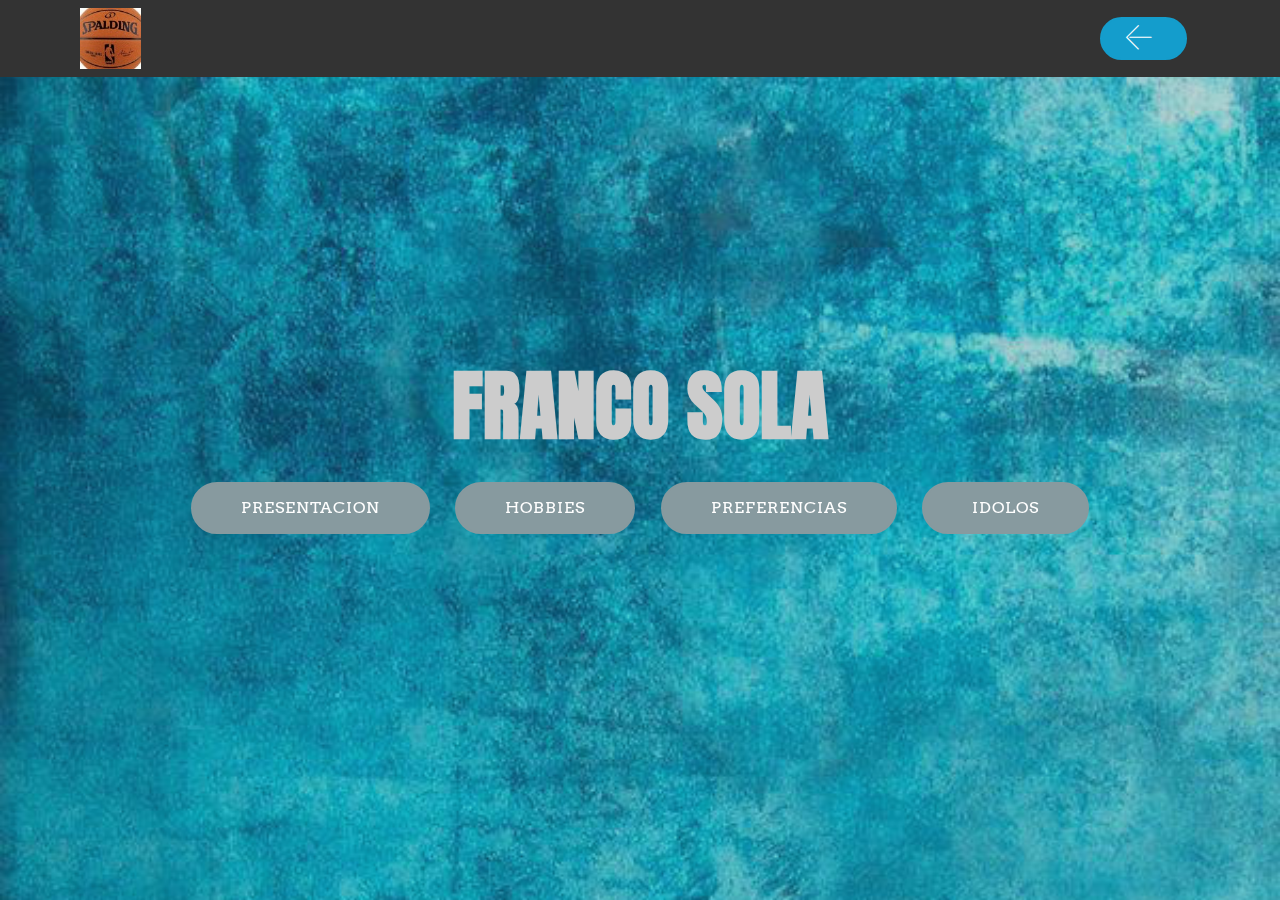
<file: index.html>
<!DOCTYPE html>
<html  >
<head>
  <!-- Site made with Mobirise Website Builder v4.12.4, https://mobirise.com -->
  <meta charset="UTF-8">
  <meta http-equiv="X-UA-Compatible" content="IE=edge">
  <meta name="generator" content="Mobirise v4.12.4, mobirise.com">
  <meta name="viewport" content="width=device-width, initial-scale=1, minimum-scale=1">
  <link rel="shortcut icon" href="assets/images/baln-rplica-nba-122x122.jpeg" type="image/x-icon">
  <meta name="description" content="">
  
  
  <title>Home</title>
  <link rel="stylesheet" href="assets/web/assets/mobirise-icons/mobirise-icons.css">
  <link rel="stylesheet" href="assets/bootstrap/css/bootstrap.min.css">
  <link rel="stylesheet" href="assets/bootstrap/css/bootstrap-grid.min.css">
  <link rel="stylesheet" href="assets/bootstrap/css/bootstrap-reboot.min.css">
  <link rel="stylesheet" href="assets/tether/tether.min.css">
  <link rel="stylesheet" href="assets/dropdown/css/style.css">
  <link rel="stylesheet" href="assets/theme/css/style.css">
  <link rel="preload" as="style" href="assets/mobirise/css/mbr-additional.css"><link rel="stylesheet" href="assets/mobirise/css/mbr-additional.css" type="text/css">
  
  
  
</head>
<body>
  <section class="menu cid-s3v3lEHcnt" once="menu" id="menu1-0">

    

    <nav class="navbar navbar-expand beta-menu navbar-dropdown align-items-center navbar-fixed-top navbar-toggleable-sm">
        <button class="navbar-toggler navbar-toggler-right" type="button" data-toggle="collapse" data-target="#navbarSupportedContent" aria-controls="navbarSupportedContent" aria-expanded="false" aria-label="Toggle navigation">
            <div class="hamburger">
                <span></span>
                <span></span>
                <span></span>
                <span></span>
            </div>
        </button>
        <div class="menu-logo">
            <div class="navbar-brand">
                <span class="navbar-logo">
                    <a href="https://mobirise.co">
                         <img src="assets/images/baln-rplica-nba-122x122.jpeg" alt="Mobirise" title="" style="height: 3.8rem;">
                    </a>
                </span>
                
            </div>
        </div>
        <div class="collapse navbar-collapse" id="navbarSupportedContent">
            
            <div class="navbar-buttons mbr-section-btn"><a class="btn btn-sm btn-primary display-4" href="index.html"><span class="mbri-left mbr-iconfont mbr-iconfont-btn"></span></a></div>
        </div>
    </nav>
</section>

<section class="engine"><a href="https://mobirise.info/f">easy site maker</a></section><section class="cid-s3v3vLRuZe mbr-fullscreen mbr-parallax-background" id="header2-1">

    

    <div class="mbr-overlay" style="opacity: 0.2; background-color: rgb(35, 35, 35);"></div>

    <div class="container align-center">
        <div class="row justify-content-md-center">
            <div class="mbr-white col-md-10">
                <h1 class="mbr-section-title mbr-bold pb-3 mbr-fonts-style display-1">FRANCO SOLA</h1>
                
                
                <div class="mbr-section-btn"><a class="btn btn-md btn-warning display-4" href="page1.html">PRESENTACION</a> <a class="btn btn-md btn-warning display-4" href="page2.html">HOBBIES</a> <a class="btn btn-md btn-warning display-4" href="page3.html">PREFERENCIAS</a> <a class="btn btn-md btn-warning display-4" href="page5.html">IDOLOS</a></div>
            </div>
        </div>
    </div>
    
</section>


  <script src="assets/web/assets/jquery/jquery.min.js"></script>
  <script src="assets/popper/popper.min.js"></script>
  <script src="assets/bootstrap/js/bootstrap.min.js"></script>
  <script src="assets/tether/tether.min.js"></script>
  <script src="assets/smoothscroll/smooth-scroll.js"></script>
  <script src="assets/dropdown/js/nav-dropdown.js"></script>
  <script src="assets/dropdown/js/navbar-dropdown.js"></script>
  <script src="assets/touchswipe/jquery.touch-swipe.min.js"></script>
  <script src="assets/parallax/jarallax.min.js"></script>
  <script src="assets/theme/js/script.js"></script>
  
  
</body>
</html>
</file>
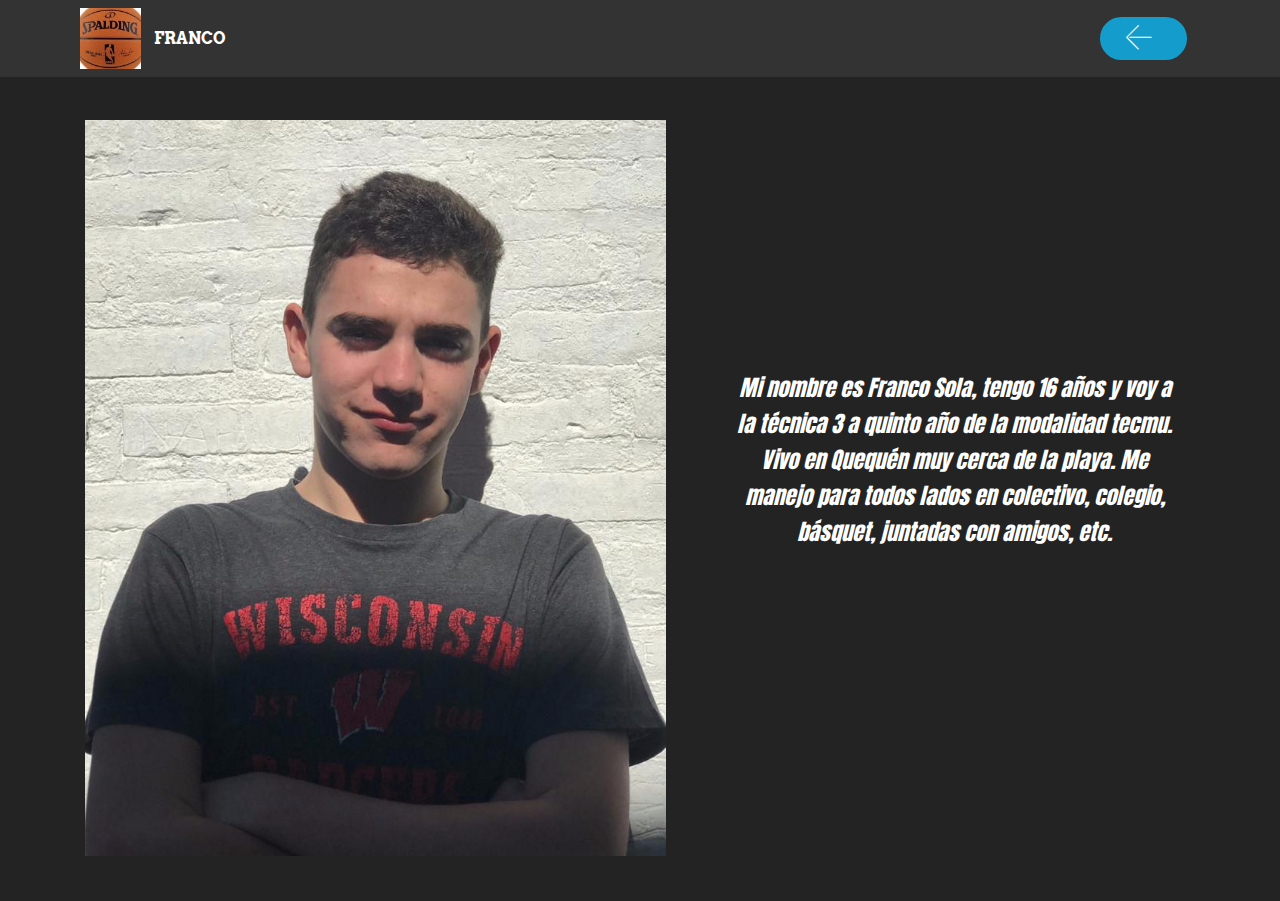
<file: page1.html>
<!DOCTYPE html>
<html  >
<head>
  <!-- Site made with Mobirise Website Builder v4.12.4, https://mobirise.com -->
  <meta charset="UTF-8">
  <meta http-equiv="X-UA-Compatible" content="IE=edge">
  <meta name="generator" content="Mobirise v4.12.4, mobirise.com">
  <meta name="viewport" content="width=device-width, initial-scale=1, minimum-scale=1">
  <link rel="shortcut icon" href="assets/images/baln-rplica-nba-122x122.jpeg" type="image/x-icon">
  <meta name="description" content="Web Page Generator Description">
  
  
  <title>PRESENTACION</title>
  <link rel="stylesheet" href="assets/web/assets/mobirise-icons/mobirise-icons.css">
  <link rel="stylesheet" href="assets/bootstrap/css/bootstrap.min.css">
  <link rel="stylesheet" href="assets/bootstrap/css/bootstrap-grid.min.css">
  <link rel="stylesheet" href="assets/bootstrap/css/bootstrap-reboot.min.css">
  <link rel="stylesheet" href="assets/tether/tether.min.css">
  <link rel="stylesheet" href="assets/dropdown/css/style.css">
  <link rel="stylesheet" href="assets/theme/css/style.css">
  <link rel="preload" as="style" href="assets/mobirise/css/mbr-additional.css"><link rel="stylesheet" href="assets/mobirise/css/mbr-additional.css" type="text/css">
  
  
  
</head>
<body>
  <section class="menu cid-s3v3lEHcnt" once="menu" id="menu1-3">

    

    <nav class="navbar navbar-expand beta-menu navbar-dropdown align-items-center navbar-fixed-top navbar-toggleable-sm">
        <button class="navbar-toggler navbar-toggler-right" type="button" data-toggle="collapse" data-target="#navbarSupportedContent" aria-controls="navbarSupportedContent" aria-expanded="false" aria-label="Toggle navigation">
            <div class="hamburger">
                <span></span>
                <span></span>
                <span></span>
                <span></span>
            </div>
        </button>
        <div class="menu-logo">
            <div class="navbar-brand">
                <span class="navbar-logo">
                    <a href="https://mobirise.co">
                         <img src="assets/images/baln-rplica-nba-122x122.jpeg" alt="Mobirise" title="" style="height: 3.8rem;">
                    </a>
                </span>
                <span class="navbar-caption-wrap"><a class="navbar-caption text-white display-4" href="https://mobirise.co">FRANCO</a></span>
            </div>
        </div>
        <div class="collapse navbar-collapse" id="navbarSupportedContent">
            
            <div class="navbar-buttons mbr-section-btn"><a class="btn btn-sm btn-primary display-4" href="index.html"><span class="mbri-left mbr-iconfont mbr-iconfont-btn"></span></a></div>
        </div>
    </nav>
</section>

<section class="engine"><a href="https://mobirise.info/g">how to build your own site for free</a></section><section class="testimonials2 cid-s3vhc3RT9L" id="testimonials2-6">

    

    

    <div class="container">
        <div class="media-container-row">
            <div class="mbr-figure pr-lg-5" style="width: 130%;">
              <img src="assets/images/presen-960x1280.jpeg" alt="" title="">
            </div>
            <div class="media-content px-3 align-self-center mbr-white py-2">
                    <p class="mbr-text testimonial-text mbr-fonts-style display-7">Mi nombre es Franco Sola, tengo 16 años y voy a la técnica 3 a quinto año de la modalidad tecmu. Vivo en Quequén muy cerca de la playa. Me manejo para todos lados en colectivo, colegio, básquet, juntadas con amigos, etc.<br></p>
                    <p class="mbr-author-name pt-4 mb-2 mbr-fonts-style display-7"></p>
                    <p class="mbr-author-desc mbr-fonts-style display-7"></p>
            </div>
        </div>
    </div>
</section>


  <script src="assets/web/assets/jquery/jquery.min.js"></script>
  <script src="assets/popper/popper.min.js"></script>
  <script src="assets/bootstrap/js/bootstrap.min.js"></script>
  <script src="assets/tether/tether.min.js"></script>
  <script src="assets/smoothscroll/smooth-scroll.js"></script>
  <script src="assets/dropdown/js/nav-dropdown.js"></script>
  <script src="assets/dropdown/js/navbar-dropdown.js"></script>
  <script src="assets/touchswipe/jquery.touch-swipe.min.js"></script>
  <script src="assets/theme/js/script.js"></script>
  
  
</body>
</html>
</file>
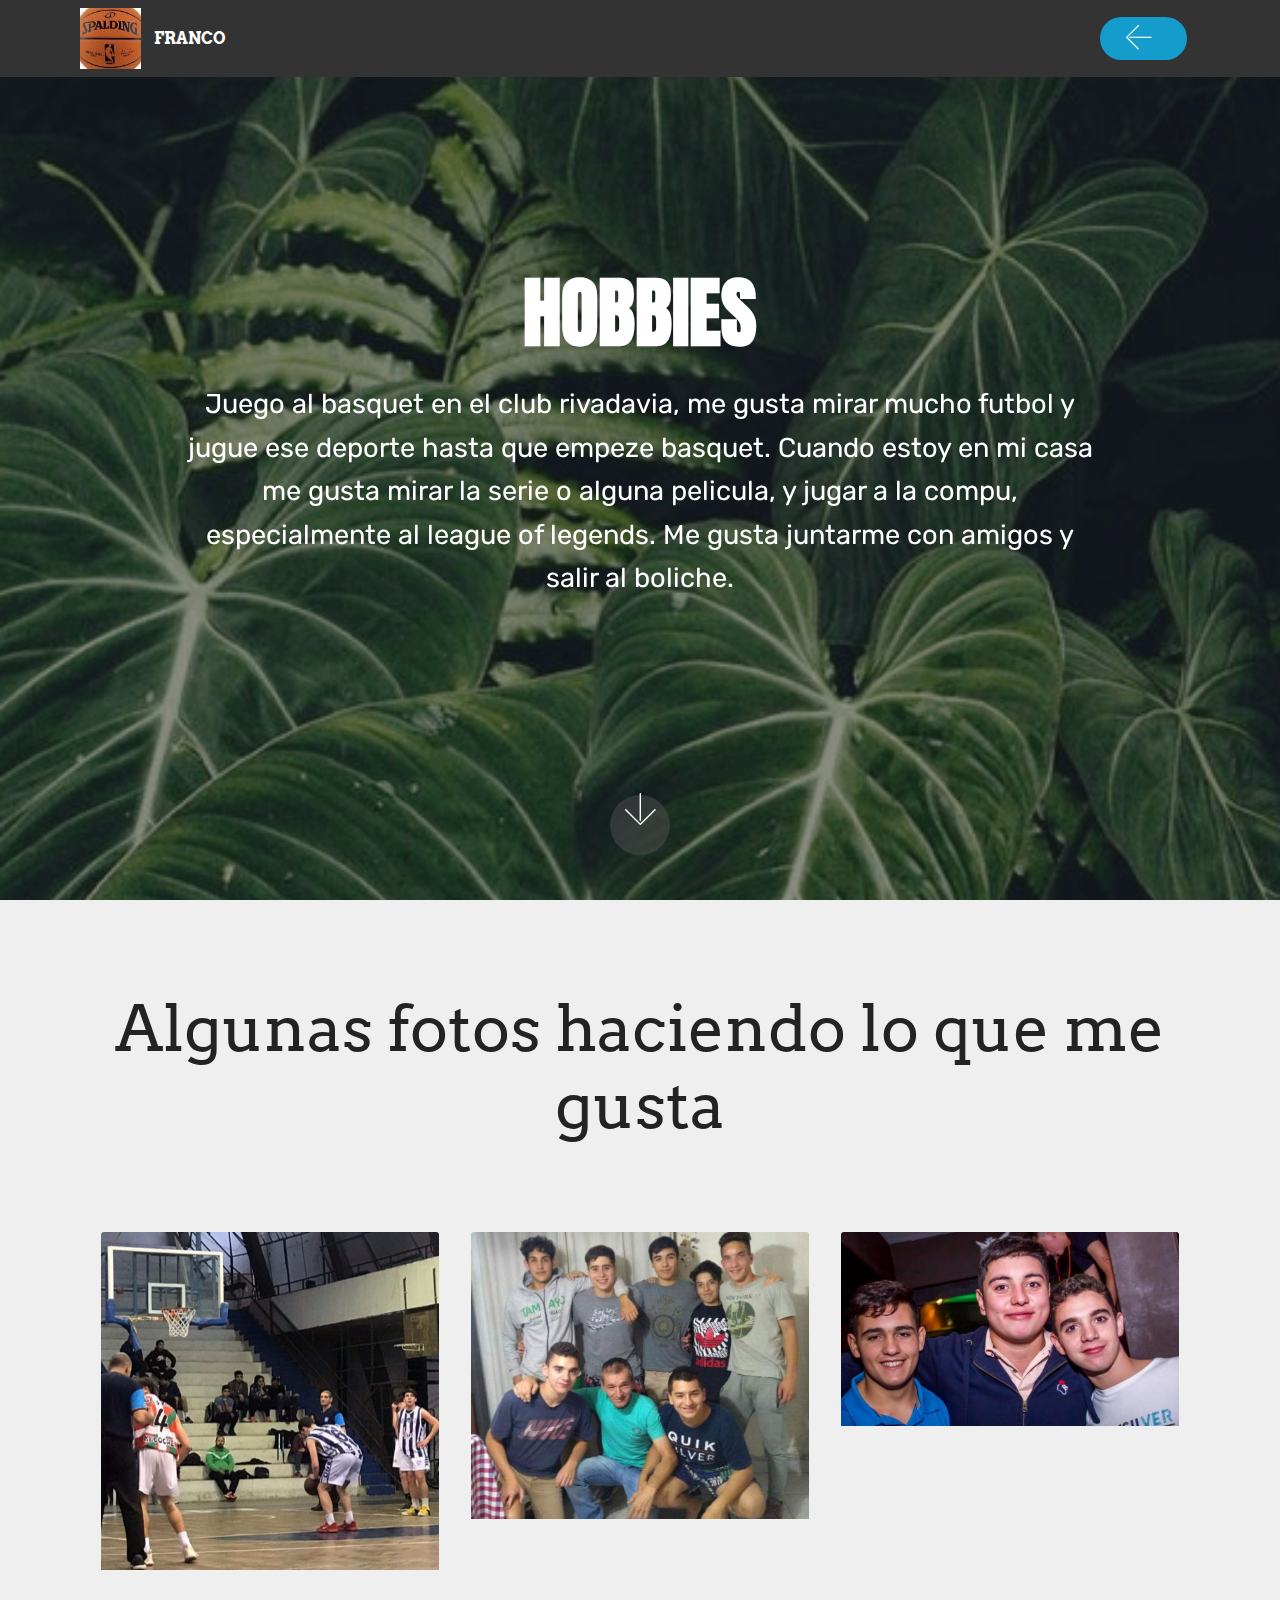
<file: page2.html>
<!DOCTYPE html>
<html  >
<head>
  <!-- Site made with Mobirise Website Builder v4.12.4, https://mobirise.com -->
  <meta charset="UTF-8">
  <meta http-equiv="X-UA-Compatible" content="IE=edge">
  <meta name="generator" content="Mobirise v4.12.4, mobirise.com">
  <meta name="viewport" content="width=device-width, initial-scale=1, minimum-scale=1">
  <link rel="shortcut icon" href="assets/images/baln-rplica-nba-122x122.jpeg" type="image/x-icon">
  <meta name="description" content="Web Page Builder Description">
  
  
  <title>HOBBIES</title>
  <link rel="stylesheet" href="assets/web/assets/mobirise-icons/mobirise-icons.css">
  <link rel="stylesheet" href="assets/bootstrap/css/bootstrap.min.css">
  <link rel="stylesheet" href="assets/bootstrap/css/bootstrap-grid.min.css">
  <link rel="stylesheet" href="assets/bootstrap/css/bootstrap-reboot.min.css">
  <link rel="stylesheet" href="assets/tether/tether.min.css">
  <link rel="stylesheet" href="assets/dropdown/css/style.css">
  <link rel="stylesheet" href="assets/theme/css/style.css">
  <link rel="preload" as="style" href="assets/mobirise/css/mbr-additional.css"><link rel="stylesheet" href="assets/mobirise/css/mbr-additional.css" type="text/css">
  
  
  
</head>
<body>
  <section class="menu cid-s3v3lEHcnt" once="menu" id="menu1-5">

    

    <nav class="navbar navbar-expand beta-menu navbar-dropdown align-items-center navbar-fixed-top navbar-toggleable-sm">
        <button class="navbar-toggler navbar-toggler-right" type="button" data-toggle="collapse" data-target="#navbarSupportedContent" aria-controls="navbarSupportedContent" aria-expanded="false" aria-label="Toggle navigation">
            <div class="hamburger">
                <span></span>
                <span></span>
                <span></span>
                <span></span>
            </div>
        </button>
        <div class="menu-logo">
            <div class="navbar-brand">
                <span class="navbar-logo">
                    <a href="https://mobirise.co">
                         <img src="assets/images/baln-rplica-nba-122x122.jpeg" alt="Mobirise" title="" style="height: 3.8rem;">
                    </a>
                </span>
                <span class="navbar-caption-wrap"><a class="navbar-caption text-white display-4" href="https://mobirise.co">FRANCO</a></span>
            </div>
        </div>
        <div class="collapse navbar-collapse" id="navbarSupportedContent">
            
            <div class="navbar-buttons mbr-section-btn"><a class="btn btn-sm btn-primary display-4" href="index.html"><span class="mbri-left mbr-iconfont mbr-iconfont-btn"></span></a></div>
        </div>
    </nav>
</section>

<section class="engine"><a href="https://mobirise.info/v">free html templates</a></section><section class="header6 cid-s3vl5W4cqW mbr-fullscreen mbr-parallax-background" id="header6-c">

    

    <div class="mbr-overlay" style="opacity: 0.5; background-color: rgb(35, 35, 35);">
    </div>

    <div class="container">
        <div class="row justify-content-md-center">
            <div class="mbr-white col-md-10">
                <h1 class="mbr-section-title align-center mbr-bold pb-3 mbr-fonts-style display-1">HOBBIES</h1>
                <p class="mbr-text align-center pb-3 mbr-fonts-style display-5">Juego al basquet en el club rivadavia, me gusta mirar mucho futbol y jugue ese deporte hasta que empeze basquet. Cuando estoy en mi casa me gusta mirar la serie o alguna pelicula, y jugar a la compu, especialmente al league of legends. Me gusta juntarme con amigos y salir al boliche.</p>
                
            </div>
        </div>
    </div>

    <div class="mbr-arrow hidden-sm-down" aria-hidden="true">
        <a href="#next">
            <i class="mbri-down mbr-iconfont"></i>
        </a>
    </div>
</section>

<section class="features18 popup-btn-cards cid-s3vmFzOlyT" id="features18-d">

    

    
    <div class="container">
        <h2 class="mbr-section-title pb-3 align-center mbr-fonts-style display-2">
            Algunas fotos haciendo lo que me gusta</h2>
        
        <div class="media-container-row pt-5 ">
            <div class="card p-3 col-12 col-md-6 col-lg-4">
                <div class="card-wrapper ">
                    <div class="card-img">
                        <div class="mbr-overlay"></div>
                        
                        <img src="assets/images/bas-676x901.jpeg" alt="Mobirise" title="">
                    </div>
                    
                </div>
            </div>
            <div class="card p-3 col-12 col-md-6 col-lg-4">
                <div class="card-wrapper">
                    <div class="card-img">
                        <div class="mbr-overlay"></div>
                        
                        <img src="assets/images/comodin-676x508.jpeg" alt="Mobirise" title="">
                    </div>
                    
                </div>
            </div>

            <div class="card p-3 col-12 col-md-6 col-lg-4">
                <div class="card-wrapper">
                    <div class="card-img">
                        <div class="mbr-overlay"></div>
                        
                        <img src="assets/images/boli-676x450.jpeg" alt="Mobirise" title="">
                    </div>
                    
                </div>
            </div>

            
        </div>
    </div>
</section>


  <script src="assets/web/assets/jquery/jquery.min.js"></script>
  <script src="assets/popper/popper.min.js"></script>
  <script src="assets/bootstrap/js/bootstrap.min.js"></script>
  <script src="assets/tether/tether.min.js"></script>
  <script src="assets/dropdown/js/nav-dropdown.js"></script>
  <script src="assets/dropdown/js/navbar-dropdown.js"></script>
  <script src="assets/touchswipe/jquery.touch-swipe.min.js"></script>
  <script src="assets/parallax/jarallax.min.js"></script>
  <script src="assets/mbr-popup-btns/mbr-popup-btns.js"></script>
  <script src="assets/smoothscroll/smooth-scroll.js"></script>
  <script src="assets/theme/js/script.js"></script>
  
  
</body>
</html>
</file>
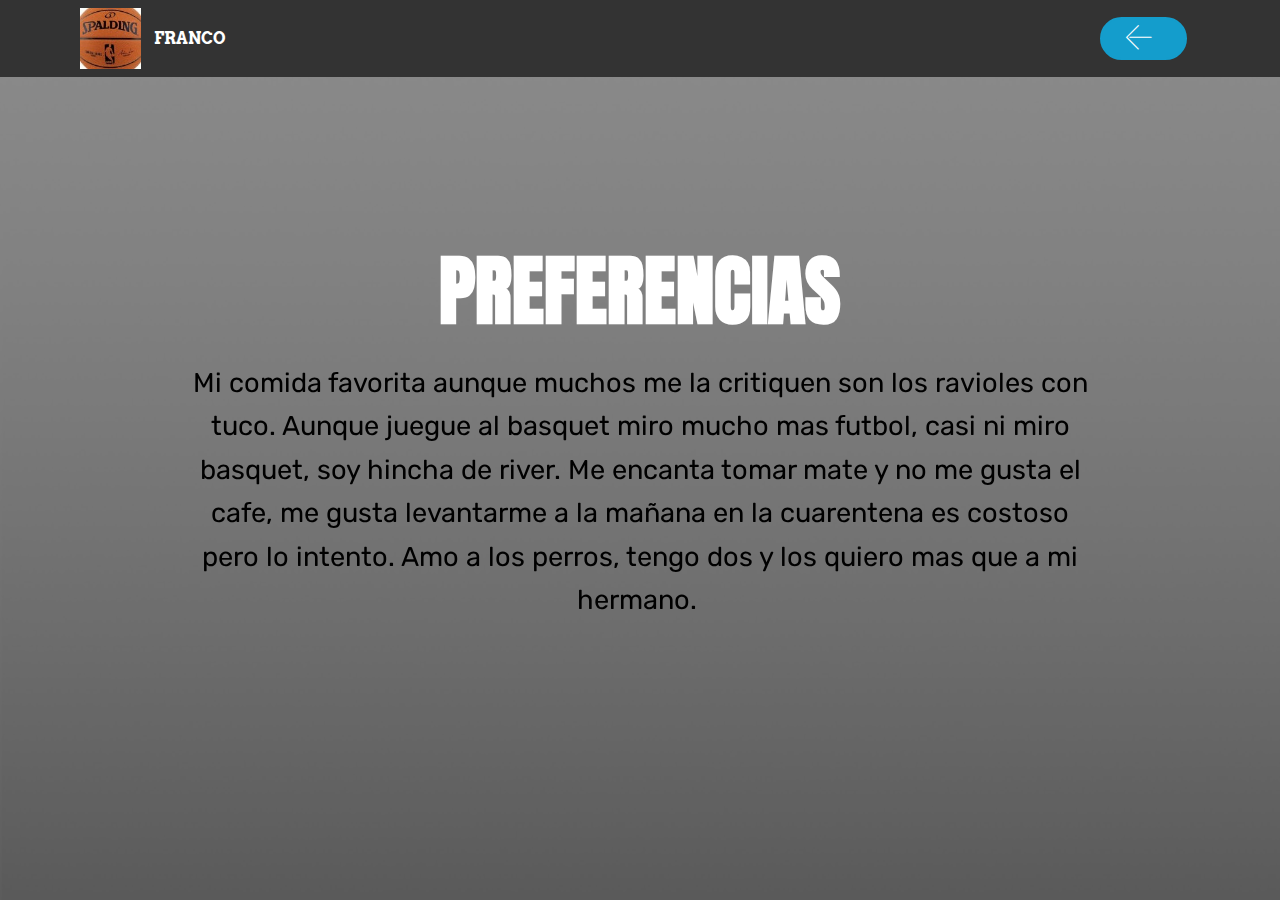
<file: page3.html>
<!DOCTYPE html>
<html  >
<head>
  <!-- Site made with Mobirise Website Builder v4.12.4, https://mobirise.com -->
  <meta charset="UTF-8">
  <meta http-equiv="X-UA-Compatible" content="IE=edge">
  <meta name="generator" content="Mobirise v4.12.4, mobirise.com">
  <meta name="viewport" content="width=device-width, initial-scale=1, minimum-scale=1">
  <link rel="shortcut icon" href="assets/images/baln-rplica-nba-122x122.jpeg" type="image/x-icon">
  <meta name="description" content="Web Page Builder Description">
  
  
  <title>preferencias</title>
  <link rel="stylesheet" href="assets/web/assets/mobirise-icons/mobirise-icons.css">
  <link rel="stylesheet" href="assets/bootstrap/css/bootstrap.min.css">
  <link rel="stylesheet" href="assets/bootstrap/css/bootstrap-grid.min.css">
  <link rel="stylesheet" href="assets/bootstrap/css/bootstrap-reboot.min.css">
  <link rel="stylesheet" href="assets/tether/tether.min.css">
  <link rel="stylesheet" href="assets/dropdown/css/style.css">
  <link rel="stylesheet" href="assets/theme/css/style.css">
  <link rel="preload" as="style" href="assets/mobirise/css/mbr-additional.css"><link rel="stylesheet" href="assets/mobirise/css/mbr-additional.css" type="text/css">
  
  
  
</head>
<body>
  <section class="menu cid-s3vktnXTN0" once="menu" id="menu1-7">

    

    <nav class="navbar navbar-expand beta-menu navbar-dropdown align-items-center navbar-fixed-top navbar-toggleable-sm">
        <button class="navbar-toggler navbar-toggler-right" type="button" data-toggle="collapse" data-target="#navbarSupportedContent" aria-controls="navbarSupportedContent" aria-expanded="false" aria-label="Toggle navigation">
            <div class="hamburger">
                <span></span>
                <span></span>
                <span></span>
                <span></span>
            </div>
        </button>
        <div class="menu-logo">
            <div class="navbar-brand">
                <span class="navbar-logo">
                    <a href="https://mobirise.co">
                         <img src="assets/images/baln-rplica-nba-122x122.jpeg" alt="Mobirise" title="" style="height: 3.8rem;">
                    </a>
                </span>
                <span class="navbar-caption-wrap"><a class="navbar-caption text-white display-4" href="https://mobirise.co">FRANCO</a></span>
            </div>
        </div>
        <div class="collapse navbar-collapse" id="navbarSupportedContent">
            
            <div class="navbar-buttons mbr-section-btn"><a class="btn btn-sm btn-primary display-4" href="index.html"><span class="mbri-left mbr-iconfont mbr-iconfont-btn"></span></a></div>
        </div>
    </nav>
</section>

<section class="engine"><a href="https://mobirise.info/z">best free website templates</a></section><section class="cid-s3vq4aqvFx mbr-fullscreen mbr-parallax-background" id="header2-g">

    

    <div class="mbr-overlay" style="opacity: 0.5; background-color: rgb(35, 35, 35);"></div>

    <div class="container align-center">
        <div class="row justify-content-md-center">
            <div class="mbr-white col-md-10">
                <h1 class="mbr-section-title mbr-bold pb-3 mbr-fonts-style display-1">PREFERENCIAS</h1>
                
                <p class="mbr-text pb-3 mbr-fonts-style display-5">Mi comida favorita aunque muchos me la critiquen son los ravioles con tuco. Aunque juegue al basquet miro mucho mas futbol, casi ni miro basquet, soy hincha de river. Me encanta tomar mate y no me gusta el cafe, me gusta levantarme a la mañana en la cuarentena es costoso pero lo intento. Amo a los perros, tengo dos y los quiero mas que a mi hermano.&nbsp;</p>
                
            </div>
        </div>
    </div>
    
</section>


  <script src="assets/web/assets/jquery/jquery.min.js"></script>
  <script src="assets/popper/popper.min.js"></script>
  <script src="assets/bootstrap/js/bootstrap.min.js"></script>
  <script src="assets/tether/tether.min.js"></script>
  <script src="assets/smoothscroll/smooth-scroll.js"></script>
  <script src="assets/dropdown/js/nav-dropdown.js"></script>
  <script src="assets/dropdown/js/navbar-dropdown.js"></script>
  <script src="assets/touchswipe/jquery.touch-swipe.min.js"></script>
  <script src="assets/parallax/jarallax.min.js"></script>
  <script src="assets/theme/js/script.js"></script>
  
  
</body>
</html>
</file>
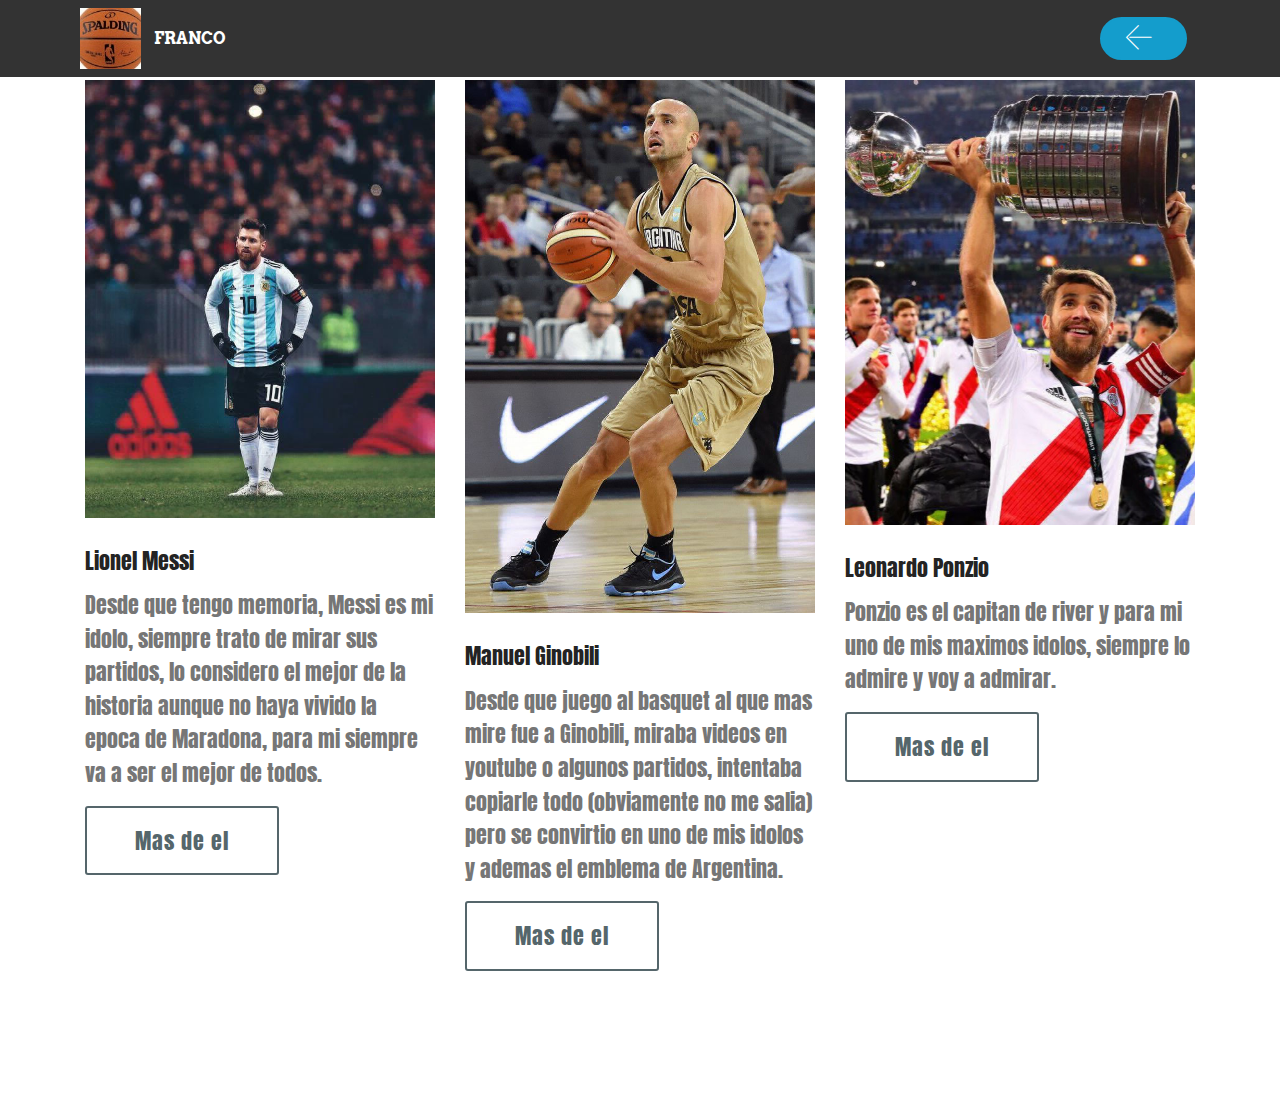
<file: page5.html>
<!DOCTYPE html>
<html  >
<head>
  <!-- Site made with Mobirise Website Builder v4.12.4, https://mobirise.com -->
  <meta charset="UTF-8">
  <meta http-equiv="X-UA-Compatible" content="IE=edge">
  <meta name="generator" content="Mobirise v4.12.4, mobirise.com">
  <meta name="viewport" content="width=device-width, initial-scale=1, minimum-scale=1">
  <link rel="shortcut icon" href="assets/images/baln-rplica-nba-122x122.jpeg" type="image/x-icon">
  <meta name="description" content="Web Maker Description">
  
  
  <title>idolos</title>
  <link rel="stylesheet" href="assets/web/assets/mobirise-icons/mobirise-icons.css">
  <link rel="stylesheet" href="assets/bootstrap/css/bootstrap.min.css">
  <link rel="stylesheet" href="assets/bootstrap/css/bootstrap-grid.min.css">
  <link rel="stylesheet" href="assets/bootstrap/css/bootstrap-reboot.min.css">
  <link rel="stylesheet" href="assets/tether/tether.min.css">
  <link rel="stylesheet" href="assets/dropdown/css/style.css">
  <link rel="stylesheet" href="assets/theme/css/style.css">
  <link rel="preload" as="style" href="assets/mobirise/css/mbr-additional.css"><link rel="stylesheet" href="assets/mobirise/css/mbr-additional.css" type="text/css">
  
  
  
</head>
<body>
  <section class="menu cid-s3v3lEHcnt" once="menu" id="menu1-i">

    

    <nav class="navbar navbar-expand beta-menu navbar-dropdown align-items-center navbar-fixed-top navbar-toggleable-sm">
        <button class="navbar-toggler navbar-toggler-right" type="button" data-toggle="collapse" data-target="#navbarSupportedContent" aria-controls="navbarSupportedContent" aria-expanded="false" aria-label="Toggle navigation">
            <div class="hamburger">
                <span></span>
                <span></span>
                <span></span>
                <span></span>
            </div>
        </button>
        <div class="menu-logo">
            <div class="navbar-brand">
                <span class="navbar-logo">
                    <a href="https://mobirise.co">
                         <img src="assets/images/baln-rplica-nba-122x122.jpeg" alt="Mobirise" title="" style="height: 3.8rem;">
                    </a>
                </span>
                <span class="navbar-caption-wrap"><a class="navbar-caption text-white display-4" href="https://mobirise.co">FRANCO</a></span>
            </div>
        </div>
        <div class="collapse navbar-collapse" id="navbarSupportedContent">
            
            <div class="navbar-buttons mbr-section-btn"><a class="btn btn-sm btn-primary display-4" href="index.html"><span class="mbri-left mbr-iconfont mbr-iconfont-btn"></span></a></div>
        </div>
    </nav>
</section>

<section class="engine"><a href="https://mobirise.info/b">create your own website for free</a></section><section class="features19 cid-s3vtWLDYiH" id="features19-j">
    
    
    <div class="container">
        <div class="row">
            <div class="item features-image col-lg-4 col-md-6 col-sm-12">
                <div class="item-wrapper">
                    <div class="item-img card-img">
                        <img src="assets/images/mastercard-ha-sacado-un-nuevo-comercial-en-el-cual-564x705.jpg" alt="" title="">
                    </div>
                    <div class="item-content">
                        <h4 class="item-title mbr-fonts-style pb-3 display-7">
                            Lionel Messi</h4>
                        
                        <p class="item-text display-7">Desde que tengo memoria, Messi es mi idolo, siempre trato de mirar sus partidos, lo considero el mejor de la historia aunque no haya vivido la epoca de Maradona, para mi siempre va a ser el mejor de todos.</p>
                    </div>
                    <div class="item-footer pb-2"><a href="https://es.wikipedia.org/wiki/Lionel_Messi" class="btn item-btn btn-warning-outline display-7" target="_blank">Mas de el</a></div>
                </div>
            </div>
            <div class="item features-image col-lg-4 col-md-6 col-sm-12">
                <div class="item-wrapper">
                    <div class="item-img card-img">
                        <img src="assets/images/manu-ginobili-photos-photos-argentina-v-united-states-usa-basketball-showcase-672x1024.jpg" alt="" title="">
                    </div>
                    <div class="item-content">
                        <h4 class="item-title mbr-fonts-style pb-3 display-7">
                            Manuel Ginobili</h4>
                        
                        <p class="item-text display-7">Desde que juego al basquet al que mas mire fue a Ginobili, miraba videos en youtube o algunos partidos, intentaba copiarle todo (obviamente no me salia) pero se convirtio en uno de mis idolos y ademas el emblema de Argentina.</p>
                    </div>
                    <div class="item-footer pb-2"><a href="https://es.wikipedia.org/wiki/Manu_Gin%C3%B3bili" class="btn item-btn btn-warning-outline display-7" target="_blank">Mas de el</a></div>
                </div>
            </div>
            <div class="item features-image col-lg-4 col-md-6 col-sm-12">
                <div class="item-wrapper">
                    <div class="item-img card-img">
                        <img src="assets/images/leonardo-ponzio-of-river-plate-celebrates-with-the-copa-libertadores-683x1024.jpeg" alt="" title="">
                    </div>
                    <div class="item-content">
                        <h4 class="item-title mbr-fonts-style pb-3 display-7">
                            Leonardo Ponzio</h4>
                        
                        <p class="item-text display-7">Ponzio es el capitan de river y para mi uno de mis maximos idolos, siempre lo admire y voy a admirar.</p>
                    </div>
                    <div class="item-footer pb-2"><a href="https://es.wikipedia.org/wiki/Leonardo_Ponzio" class="btn item-btn btn-warning-outline display-7" target="_blank">Mas de el</a></div>
                </div>
            </div>
        </div>
    </div>
</section>


  <script src="assets/web/assets/jquery/jquery.min.js"></script>
  <script src="assets/popper/popper.min.js"></script>
  <script src="assets/bootstrap/js/bootstrap.min.js"></script>
  <script src="assets/tether/tether.min.js"></script>
  <script src="assets/smoothscroll/smooth-scroll.js"></script>
  <script src="assets/dropdown/js/nav-dropdown.js"></script>
  <script src="assets/dropdown/js/navbar-dropdown.js"></script>
  <script src="assets/touchswipe/jquery.touch-swipe.min.js"></script>
  <script src="assets/theme/js/script.js"></script>
  
  
</body>
</html>
</file>
<file: assets/web/assets/mobirise-icons/mobirise-icons.css>
@font-face {
  font-family: 'MobiriseIcons';
  src:  url('mobirise-icons.eot?spat4u');
  src:  url('mobirise-icons.eot?spat4u#iefix') format('embedded-opentype'),
    url('mobirise-icons.ttf?spat4u') format('truetype'),
    url('mobirise-icons.woff?spat4u') format('woff'),
    url('mobirise-icons.svg?spat4u#MobiriseIcons') format('svg');
  font-weight: normal;
  font-style: normal;
  font-display: swap;
}

[class^="mbri-"], [class*=" mbri-"] {
  /* use !important to prevent issues with browser extensions that change fonts */
  font-family: MobiriseIcons !important;
  speak: none;
  font-style: normal;
  font-weight: normal;
  font-variant: normal;
  text-transform: none;
  line-height: 1;

  /* Better Font Rendering =========== */
  -webkit-font-smoothing: antialiased;
  -moz-osx-font-smoothing: grayscale;
}

.mbri-add-submenu:before {
  content: "\e900";
}
.mbri-alert:before {
  content: "\e901";
}
.mbri-align-center:before {
  content: "\e902";
}
.mbri-align-justify:before {
  content: "\e903";
}
.mbri-align-left:before {
  content: "\e904";
}
.mbri-align-right:before {
  content: "\e905";
}
.mbri-android:before {
  content: "\e906";
}
.mbri-apple:before {
  content: "\e907";
}
.mbri-arrow-down:before {
  content: "\e908";
}
.mbri-arrow-next:before {
  content: "\e909";
}
.mbri-arrow-prev:before {
  content: "\e90a";
}
.mbri-arrow-up:before {
  content: "\e90b";
}
.mbri-bold:before {
  content: "\e90c";
}
.mbri-bookmark:before {
  content: "\e90d";
}
.mbri-bootstrap:before {
  content: "\e90e";
}
.mbri-briefcase:before {
  content: "\e90f";
}
.mbri-browse:before {
  content: "\e910";
}
.mbri-bulleted-list:before {
  content: "\e911";
}
.mbri-calendar:before {
  content: "\e912";
}
.mbri-camera:before {
  content: "\e913";
}
.mbri-cart-add:before {
  content: "\e914";
}
.mbri-cart-full:before {
  content: "\e915";
}
.mbri-cash:before {
  content: "\e916";
}
.mbri-change-style:before {
  content: "\e917";
}
.mbri-chat:before {
  content: "\e918";
}
.mbri-clock:before {
  content: "\e919";
}
.mbri-close:before {
  content: "\e91a";
}
.mbri-cloud:before {
  content: "\e91b";
}
.mbri-code:before {
  content: "\e91c";
}
.mbri-contact-form:before {
  content: "\e91d";
}
.mbri-credit-card:before {
  content: "\e91e";
}
.mbri-cursor-click:before {
  content: "\e91f";
}
.mbri-cust-feedback:before {
  content: "\e920";
}
.mbri-database:before {
  content: "\e921";
}
.mbri-delivery:before {
  content: "\e922";
}
.mbri-desktop:before {
  content: "\e923";
}
.mbri-devices:before {
  content: "\e924";
}
.mbri-down:before {
  content: "\e925";
}
.mbri-download:before {
  content: "\e989";
}
.mbri-drag-n-drop:before {
  content: "\e927";
}
.mbri-drag-n-drop2:before {
  content: "\e928";
}
.mbri-edit:before {
  content: "\e929";
}
.mbri-edit2:before {
  content: "\e92a";
}
.mbri-error:before {
  content: "\e92b";
}
.mbri-extension:before {
  content: "\e92c";
}
.mbri-features:before {
  content: "\e92d";
}
.mbri-file:before {
  content: "\e92e";
}
.mbri-flag:before {
  content: "\e92f";
}
.mbri-folder:before {
  content: "\e930";
}
.mbri-gift:before {
  content: "\e931";
}
.mbri-github:before {
  content: "\e932";
}
.mbri-globe:before {
  content: "\e933";
}
.mbri-globe-2:before {
  content: "\e934";
}
.mbri-growing-chart:before {
  content: "\e935";
}
.mbri-hearth:before {
  content: "\e936";
}
.mbri-help:before {
  content: "\e937";
}
.mbri-home:before {
  content: "\e938";
}
.mbri-hot-cup:before {
  content: "\e939";
}
.mbri-idea:before {
  content: "\e93a";
}
.mbri-image-gallery:before {
  content: "\e93b";
}
.mbri-image-slider:before {
  content: "\e93c";
}
.mbri-info:before {
  content: "\e93d";
}
.mbri-italic:before {
  content: "\e93e";
}
.mbri-key:before {
  content: "\e93f";
}
.mbri-laptop:before {
  content: "\e940";
}
.mbri-layers:before {
  content: "\e941";
}
.mbri-left-right:before {
  content: "\e942";
}
.mbri-left:before {
  content: "\e943";
}
.mbri-letter:before {
  content: "\e944";
}
.mbri-like:before {
  content: "\e945";
}
.mbri-link:before {
  content: "\e946";
}
.mbri-lock:before {
  content: "\e947";
}
.mbri-login:before {
  content: "\e948";
}
.mbri-logout:before {
  content: "\e949";
}
.mbri-magic-stick:before {
  content: "\e94a";
}
.mbri-map-pin:before {
  content: "\e94b";
}
.mbri-menu:before {
  content: "\e94c";
}
.mbri-mobile:before {
  content: "\e94d";
}
.mbri-mobile2:before {
  content: "\e94e";
}
.mbri-mobirise:before {
  content: "\e94f";
}
.mbri-more-horizontal:before {
  content: "\e950";
}
.mbri-more-vertical:before {
  content: "\e951";
}
.mbri-music:before {
  content: "\e952";
}
.mbri-new-file:before {
  content: "\e953";
}
.mbri-numbered-list:before {
  content: "\e954";
}
.mbri-opened-folder:before {
  content: "\e955";
}
.mbri-pages:before {
  content: "\e956";
}
.mbri-paper-plane:before {
  content: "\e957";
}
.mbri-paperclip:before {
  content: "\e958";
}
.mbri-photo:before {
  content: "\e959";
}
.mbri-photos:before {
  content: "\e95a";
}
.mbri-pin:before {
  content: "\e95b";
}
.mbri-play:before {
  content: "\e95c";
}
.mbri-plus:before {
  content: "\e95d";
}
.mbri-preview:before {
  content: "\e95e";
}
.mbri-print:before {
  content: "\e95f";
}
.mbri-protect:before {
  content: "\e960";
}
.mbri-question:before {
  content: "\e961";
}
.mbri-quote-left:before {
  content: "\e962";
}
.mbri-quote-right:before {
  content: "\e963";
}
.mbri-refresh:before {
  content: "\e964";
}
.mbri-responsive:before {
  content: "\e965";
}
.mbri-right:before {
  content: "\e966";
}
.mbri-rocket:before {
  content: "\e967";
}
.mbri-sad-face:before {
  content: "\e968";
}
.mbri-sale:before {
  content: "\e969";
}
.mbri-save:before {
  content: "\e96a";
}
.mbri-search:before {
  content: "\e96b";
}
.mbri-setting:before {
  content: "\e96c";
}
.mbri-setting2:before {
  content: "\e96d";
}
.mbri-setting3:before {
  content: "\e96e";
}
.mbri-share:before {
  content: "\e96f";
}
.mbri-shopping-bag:before {
  content: "\e970";
}
.mbri-shopping-basket:before {
  content: "\e971";
}
.mbri-shopping-cart:before {
  content: "\e972";
}
.mbri-sites:before {
  content: "\e973";
}
.mbri-smile-face:before {
  content: "\e974";
}
.mbri-speed:before {
  content: "\e975";
}
.mbri-star:before {
  content: "\e976";
}
.mbri-success:before {
  content: "\e977";
}
.mbri-sun:before {
  content: "\e978";
}
.mbri-sun2:before {
  content: "\e979";
}
.mbri-tablet:before {
  content: "\e97a";
}
.mbri-tablet-vertical:before {
  content: "\e97b";
}
.mbri-target:before {
  content: "\e97c";
}
.mbri-timer:before {
  content: "\e97d";
}
.mbri-to-ftp:before {
  content: "\e97e";
}
.mbri-to-local-drive:before {
  content: "\e97f";
}
.mbri-touch-swipe:before {
  content: "\e980";
}
.mbri-touch:before {
  content: "\e981";
}
.mbri-trash:before {
  content: "\e982";
}
.mbri-underline:before {
  content: "\e983";
}
.mbri-unlink:before {
  content: "\e984";
}
.mbri-unlock:before {
  content: "\e985";
}
.mbri-up-down:before {
  content: "\e986";
}
.mbri-up:before {
  content: "\e987";
}
.mbri-update:before {
  content: "\e988";
}
.mbri-upload:before {
 content: "\e926"; 
}
.mbri-user:before {
  content: "\e98a";
}
.mbri-user2:before {
  content: "\e98b";
}
.mbri-users:before {
  content: "\e98c";
}
.mbri-video:before {
  content: "\e98d";
}
.mbri-video-play:before {
  content: "\e98e";
}
.mbri-watch:before {
  content: "\e98f";
}
.mbri-website-theme:before {
  content: "\e990";
}
.mbri-wifi:before {
  content: "\e991";
}
.mbri-windows:before {
  content: "\e992";
}
.mbri-zoom-out:before {
  content: "\e993";
}
.mbri-redo:before {
  content: "\e994";
}
.mbri-undo:before {
  content: "\e995";
}
</file>
<file: assets/dropdown/css/style.css>
.navbar-dropdown {
  left: 0;
  padding: 0;
  position: absolute;
  right: 0;
  top: 0;
  transition: all 0.45s ease;
  z-index: 1030;
  background: #282828; }
  .navbar-dropdown .navbar-logo {
    margin-right: 0.8rem;
    transition: margin 0.3s ease-in-out;
    vertical-align: middle; }
    .navbar-dropdown .navbar-logo img {
      height: 3.125rem;
      transition: all 0.3s ease-in-out; }
    .navbar-dropdown .navbar-logo.mbr-iconfont {
      font-size: 3.125rem;
      line-height: 3.125rem; }
  .navbar-dropdown .navbar-caption {
    font-weight: 700;
    white-space: normal;
    vertical-align: -4px;
    line-height: 3.125rem !important; }
    .navbar-dropdown .navbar-caption, .navbar-dropdown .navbar-caption:hover {
      color: inherit;
      text-decoration: none; }
  .navbar-dropdown .mbr-iconfont + .navbar-caption {
    vertical-align: -1px; }
  .navbar-dropdown.navbar-fixed-top {
    position: fixed; }
  .navbar-dropdown .navbar-brand span {
    vertical-align: -4px; }
  .navbar-dropdown.bg-color.transparent {
    background: none; }
  .navbar-dropdown.navbar-short .navbar-brand {
    padding: 0.625rem 0; }
    .navbar-dropdown.navbar-short .navbar-brand span {
      vertical-align: -1px; }
  .navbar-dropdown.navbar-short .navbar-caption {
    line-height: 2.375rem !important;
    vertical-align: -2px; }
  .navbar-dropdown.navbar-short .navbar-logo {
    margin-right: 0.5rem; }
    .navbar-dropdown.navbar-short .navbar-logo img {
      height: 2.375rem; }
    .navbar-dropdown.navbar-short .navbar-logo.mbr-iconfont {
      font-size: 2.375rem;
      line-height: 2.375rem; }
  .navbar-dropdown.navbar-short .mbr-table-cell {
    height: 3.625rem; }
  .navbar-dropdown .navbar-close {
    left: 0.6875rem;
    position: fixed;
    top: 0.75rem;
    z-index: 1000; }
  .navbar-dropdown .hamburger-icon {
    content: "";
    display: inline-block;
    vertical-align: middle;
    width: 16px;
    -webkit-box-shadow: 0 -6px 0 1px #282828,0 0 0 1px #282828,0 6px 0 1px #282828;
    -moz-box-shadow: 0 -6px 0 1px #282828,0 0 0 1px #282828,0 6px 0 1px #282828;
    box-shadow: 0 -6px 0 1px #282828,0 0 0 1px #282828,0 6px 0 1px #282828; }

.dropdown-menu .dropdown-toggle[data-toggle="dropdown-submenu"]::after {
  border-bottom: 0.35em solid transparent;
  border-left: 0.35em solid;
  border-right: 0;
  border-top: 0.35em solid transparent;
  margin-left: 0.3rem; }

.dropdown-menu .dropdown-item:focus {
  outline: 0; }

.nav-dropdown {
  font-size: 0.75rem;
  font-weight: 500;
  height: auto !important; }
  .nav-dropdown .nav-btn {
    padding-left: 1rem; }
  .nav-dropdown .link {
    margin: .667em 1.667em;
    font-weight: 500;
    padding: 0;
    transition: color .2s ease-in-out; }
    .nav-dropdown .link.dropdown-toggle {
      margin-right: 2.583em; }
      .nav-dropdown .link.dropdown-toggle::after {
        margin-left: .25rem;
        border-top: 0.35em solid;
        border-right: 0.35em solid transparent;
        border-left: 0.35em solid transparent;
        border-bottom: 0; }
      .nav-dropdown .link.dropdown-toggle[aria-expanded="true"] {
        margin: 0;
        padding: 0.667em 3.263em  0.667em 1.667em; }
  .nav-dropdown .link::after,
  .nav-dropdown .dropdown-item::after {
    color: inherit; }
  .nav-dropdown .btn {
    font-size: 0.75rem;
    font-weight: 700;
    letter-spacing: 0;
    margin-bottom: 0;
    padding-left: 1.25rem;
    padding-right: 1.25rem; }
  .nav-dropdown .dropdown-menu {
    border-radius: 0;
    border: 0;
    left: 0;
    margin: 0;
    padding-bottom: 1.25rem;
    padding-top: 1.25rem;
    position: relative; }
  .nav-dropdown .dropdown-submenu {
    margin-left: 0.125rem;
    top: 0; }
  .nav-dropdown .dropdown-item {
    font-weight: 500;
    line-height: 2;
    padding: 0.3846em 4.615em 0.3846em 1.5385em;
    position: relative;
    transition: color .2s ease-in-out, background-color .2s ease-in-out; }
    .nav-dropdown .dropdown-item::after {
      margin-top: -0.3077em;
      position: absolute;
      right: 1.1538em;
      top: 50%; }
    .nav-dropdown .dropdown-item:focus, .nav-dropdown .dropdown-item:hover {
      background: none; }

@media (max-width: 767px) {
  .nav-dropdown.navbar-toggleable-sm {
    bottom: 0;
    display: none;
    left: 0;
    overflow-x: hidden;
    position: fixed;
    top: 0;
    transform: translateX(-100%);
    -ms-transform: translateX(-100%);
    -webkit-transform: translateX(-100%);
    width: 18.75rem;
    z-index: 999; } }
.nav-dropdown.navbar-toggleable-xl {
  bottom: 0;
  display: none;
  left: 0;
  overflow-x: hidden;
  position: fixed;
  top: 0;
  transform: translateX(-100%);
  -ms-transform: translateX(-100%);
  -webkit-transform: translateX(-100%);
  width: 18.75rem;
  z-index: 999; }

.nav-dropdown-sm {
  display: block !important;
  overflow-x: hidden;
  overflow: auto;
  padding-top: 3.875rem; }
  .nav-dropdown-sm::after {
    content: "";
    display: block;
    height: 3rem;
    width: 100%; }
  .nav-dropdown-sm.collapse.in ~ .navbar-close {
    display: block !important; }
  .nav-dropdown-sm.collapsing, .nav-dropdown-sm.collapse.in {
    transform: translateX(0);
    -ms-transform: translateX(0);
    -webkit-transform: translateX(0);
    transition: all 0.25s ease-out;
    -webkit-transition: all 0.25s ease-out;
    background: #282828; }
  .nav-dropdown-sm.collapsing[aria-expanded="false"] {
    transform: translateX(-100%);
    -ms-transform: translateX(-100%);
    -webkit-transform: translateX(-100%); }
  .nav-dropdown-sm .nav-item {
    display: block;
    margin-left: 0 !important;
    padding-left: 0; }
  .nav-dropdown-sm .link,
  .nav-dropdown-sm .dropdown-item {
    border-top: 1px dotted rgba(255, 255, 255, 0.1);
    font-size: 0.8125rem;
    line-height: 1.6;
    margin: 0 !important;
    padding: 0.875rem 2.4rem 0.875rem 1.5625rem !important;
    position: relative;
    white-space: normal; }
    .nav-dropdown-sm .link:focus, .nav-dropdown-sm .link:hover,
    .nav-dropdown-sm .dropdown-item:focus,
    .nav-dropdown-sm .dropdown-item:hover {
      background: rgba(0, 0, 0, 0.2) !important;
      color: #c0a375; }
  .nav-dropdown-sm .nav-btn {
    position: relative;
    padding: 1.5625rem 1.5625rem 0 1.5625rem; }
    .nav-dropdown-sm .nav-btn::before {
      border-top: 1px dotted rgba(255, 255, 255, 0.1);
      content: "";
      left: 0;
      position: absolute;
      top: 0;
      width: 100%; }
    .nav-dropdown-sm .nav-btn + .nav-btn {
      padding-top: 0.625rem; }
      .nav-dropdown-sm .nav-btn + .nav-btn::before {
        display: none; }
  .nav-dropdown-sm .btn {
    padding: 0.625rem 0; }
  .nav-dropdown-sm .dropdown-toggle[data-toggle="dropdown-submenu"]::after {
    margin-left: .25rem;
    border-top: 0.35em solid;
    border-right: 0.35em solid transparent;
    border-left: 0.35em solid transparent;
    border-bottom: 0; }
  .nav-dropdown-sm .dropdown-toggle[data-toggle="dropdown-submenu"][aria-expanded="true"]::after {
    border-top: 0;
    border-right: 0.35em solid transparent;
    border-left: 0.35em solid transparent;
    border-bottom: 0.35em solid; }
  .nav-dropdown-sm .dropdown-menu {
    margin: 0;
    padding: 0;
    position: relative;
    top: 0;
    left: 0;
    width: 100%;
    border: 0;
    float: none;
    border-radius: 0;
    background: none; }
  .nav-dropdown-sm .dropdown-submenu {
    left: 100%;
    margin-left: 0.125rem;
    margin-top: -1.25rem;
    top: 0; }

.navbar-toggleable-sm .nav-dropdown .dropdown-menu {
  position: absolute; }

.navbar-toggleable-sm .nav-dropdown .dropdown-submenu {
  left: 100%;
  margin-left: 0.125rem;
  margin-top: -1.25rem;
  top: 0; }

.navbar-toggleable-sm.opened .nav-dropdown .dropdown-menu {
  position: relative; }

.navbar-toggleable-sm.opened .nav-dropdown .dropdown-submenu {
  left: 0;
  margin-left: 00rem;
  margin-top: 0rem;
  top: 0; }

.is-builder .nav-dropdown.collapsing {
  transition: none !important; }

/*# sourceMappingURL=style.css.map */
</file>
<file: assets/theme/css/style.css>
/*!
 * Mobirise v4 theme (https://mobirise.com/)
 * Copyright 2017 Mobirise
 */
section {
  background-color: #eeeeee;
}

.form-control:focus {
  box-shadow: none;
}

:focus {
  outline: none;
}

body {
  font-style: normal;
  line-height: 1.5;
}

section,
.container,
.container-fluid {
  position: relative;
  word-wrap: break-word;
}

a.mbr-iconfont:hover {
  text-decoration: none;
}

.article .lead p,
.article .lead ul,
.article .lead ol,
.article .lead pre,
.article .lead blockquote {
  margin-bottom: 0;
}

ul,
ol,
pre,
blockquote {
  margin-bottom: 2.3125rem;
}

pre {
  background: #f4f4f4;
  padding: 10px 24px;
  white-space: pre-wrap;
}

.inactive {
  -webkit-user-select: none;
  -moz-user-select: none;
  -ms-user-select: none;
  user-select: none;
  pointer-events: none;
  -webkit-user-drag: none;
  user-drag: none;
}

.mbr-section__comments .row {
  justify-content: center;
  -webkit-justify-content: center;
}

a {
  font-style: normal;
  font-weight: 400;
  cursor: pointer;
}

a, a:hover {
  text-decoration: none;
}

figure {
  margin-bottom: 0;
}

body {
  color: #232323;
}

h1,
h2,
h3,
h4,
h5,
h6,
.h1,
.h2,
.h3,
.h4,
.h5,
.h6,
.display-1,
.display-2,
.display-3,
.display-4 {
  line-height: 1;
  word-break: break-word;
  word-wrap: break-word;
}

.mbr-section-title {
  font-style: normal;
  line-height: 1.2;
}

.mbr-section-subtitle {
  line-height: 1.3;
}

.mbr-text {
  font-style: normal;
  line-height: 1.6;
}

b,
strong {
  font-weight: bold;
}

blockquote {
  padding: 10px 0 10px 20px;
  position: relative;
  border-left: 2px solid;
  border-color: #ff3366;
}

input:-webkit-autofill, input:-webkit-autofill:hover, input:-webkit-autofill:focus, input:-webkit-autofill:active {
  transition-delay: 9999s;
  transition-property: background-color, color;
}

textarea[type='hidden'] {
  display: none;
}

body {
  position: relative;
}

section {
  background-position: 50% 50%;
  background-repeat: no-repeat;
  background-size: cover;
}

section .mbr-background-video,
section .mbr-background-video-preview {
  position: absolute;
  bottom: 0;
  left: 0;
  right: 0;
  top: 0;
}

.hidden {
  visibility: hidden;
}

.mbr-z-index20 {
  z-index: 20;
}

/*! Base colors */
.mbr-white {
  color: #ffffff;
}

.mbr-black {
  color: #000000;
}

.mbr-bg-white {
  background-color: #ffffff;
}

.mbr-bg-black {
  background-color: #000000;
}

/*! Text-aligns */
.align-left {
  text-align: left;
}

.align-center {
  text-align: center;
}

.align-right {
  text-align: right;
}

@media (max-width: 767px) {
  .align-left,
  .align-center,
  .align-right,
  .mbr-section-btn,
  .mbr-section-title {
    text-align: center;
  }
}

/*! Font-weight  */
.mbr-light {
  font-weight: 300;
}

.mbr-regular {
  font-weight: 400;
}

.mbr-semibold {
  font-weight: 500;
}

.mbr-bold {
  font-weight: 700;
}

/*! Media  */
.media-size-item {
  -moz-flex: 1 1 auto;
  -o-flex: 1 1 auto;
  flex: 1 1 auto;
}

.media-content {
  flex-basis: 100%;
}

.media-container-row {
  display: flex;
  flex-direction: row;
  flex-wrap: wrap;
  justify-content: center;
  align-content: center;
  align-items: start;
}

.media-container-row .media-size-item {
  width: 400px;
}

.media-container-column {
  display: flex;
  flex-direction: column;
  flex-wrap: wrap;
  justify-content: center;
  align-content: center;
  align-items: stretch;
}

.media-container-column > * {
  width: 100%;
}

@media (min-width: 992px) {
  .media-container-row {
    flex-wrap: nowrap;
  }
}

figure {
  overflow: hidden;
}

figure[mbr-media-size] {
  transition: width 0.1s;
}

.mbr-figure img,
.mbr-figure iframe {
  display: block;
  width: 100%;
}

.card {
  background-color: transparent;
  border: none;
}

.card-box {
  width: 100%;
}

.card-img {
  text-align: center;
  flex-shrink: 0;
  -webkit-flex-shrink: 0;
}

.media {
  max-width: 100%;
  margin: 0 auto;
}

.mbr-figure {
  -ms-grid-row-align: center;
  align-self: center;
}

.media-container > div {
  max-width: 100%;
}

.mbr-figure img,
.card-img img {
  width: 100%;
}

@media (max-width: 991px) {
  .media-size-item {
    width: auto !important;
  }
  .media {
    width: auto;
  }
  .mbr-figure {
    width: 100% !important;
  }
}

/*! Buttons */
.btn {
  font-weight: 500;
  border-width: 2px;
  font-style: normal;
  letter-spacing: 1px;
  margin: .4rem .8rem;
  white-space: normal;
  transition: all .3s ease-in-out;
  display: inline-flex;
  align-items: center;
  justify-content: center;
  word-break: break-word;
  -webkit-align-items: center;
  -webkit-justify-content: center;
  display: -webkit-inline-flex;
}

.btn-sm {
  font-weight: 500;
  letter-spacing: 1px;
  transition: all .3s ease-in-out;
}

.btn-md {
  font-weight: 500;
  letter-spacing: 1px;
  margin: .4rem .8rem !important;
  transition: all .3s ease-in-out;
}

.btn-lg {
  font-weight: 500;
  letter-spacing: 1px;
  margin: .4rem .8rem !important;
  transition: all .3s ease-in-out;
}

.mbr-section-btn {
  margin-left: -0.25rem;
  margin-right: -0.25rem;
  font-size: 0;
}

nav .mbr-section-btn {
  margin-left: 0rem;
  margin-right: 0rem;
}

.btn-form {
  border-radius: 0;
}

.btn-form:hover {
  cursor: pointer;
}

/*! Btn icon margin */
.btn .mbr-iconfont,
.btn.btn-sm .mbr-iconfont {
  cursor: pointer;
  margin-right: 0.5rem;
}

.btn.btn-md .mbr-iconfont,
.btn.btn-md .mbr-iconfont {
  margin-right: 0.8rem;
}

.mbr-regular {
  font-weight: 400;
}

.mbr-semibold {
  font-weight: 500;
}

.mbr-bold {
  font-weight: 700;
}

[type='submit'] {
  -webkit-appearance: none;
}

/*! Full-screen */
.mbr-fullscreen .mbr-overlay {
  min-height: 100vh;
}

.mbr-fullscreen {
  display: flex;
  display: -moz-flex;
  display: -ms-flex;
  display: -o-flex;
  align-items: center;
  -webkit-align-items: center;
  min-height: 100vh;
  padding-top: 3rem;
  padding-bottom: 3rem;
}

/*! Map */
.map {
  height: 25rem;
  position: relative;
}

.map iframe {
  width: 100%;
  height: 100%;
}

.mbr-overlay {
  background-color: #000;
  bottom: 0;
  left: 0;
  opacity: .5;
  position: absolute;
  right: 0;
  top: 0;
  z-index: 0;
  pointer-events: none;
}

/* Form */
blockquote {
  font-style: italic;
  padding: 10px 0 10px 20px;
  font-size: 1.09rem;
  position: relative;
  border-width: 3px;
}

.form-control {
  background-color: #f5f5f5;
  box-shadow: none;
  color: #565656;
  line-height: 1.43;
  min-height: 3.5em;
  padding: 1.07em .5em;
}

.form-control, .form-control:focus {
  border: 1px solid #e8e8e8;
}

.form-active .form-control:invalid {
  border-color: red;
}

.form-control-label {
  position: relative;
  cursor: pointer;
  margin-bottom: .357em;
  padding: 0;
}

.alert {
  color: #ffffff;
  border-radius: 0;
  border: 0;
  font-size: .875rem;
  line-height: 1.5;
  margin-bottom: 1.875rem;
  padding: 1.25rem;
  position: relative;
}

.alert.alert-form::after {
  background-color: inherit;
  bottom: -7px;
  content: "";
  display: block;
  height: 14px;
  left: 50%;
  margin-left: -7px;
  position: absolute;
  transform: rotate(45deg);
  width: 14px;
  -webkit-transform: rotate(45deg);
}

.form-asterisk {
  font-family: initial;
  position: absolute;
  top: -2px;
  font-weight: normal;
}

/*! Scroll to top arrow */
#scrollToTop a i:before {
  content: '';
  position: absolute;
  height: 40%;
  top: 25%;
  background: #fff;
  width: 2px;
  left: calc(50% - 1px);
}

#scrollToTop a i:after {
  content: '';
  position: absolute;
  display: block;
  border-top: 2px solid #fff;
  border-right: 2px solid #fff;
  width: 40%;
  height: 40%;
  left: 30%;
  bottom: 30%;
  transform: rotate(135deg);
  -webkit-transform: rotate(135deg);
}

.mbr-arrow-up {
  bottom: 25px;
  right: 90px;
  position: fixed;
  text-align: right;
  z-index: 5000;
  color: #ffffff;
  font-size: 32px;
  transform: rotate(180deg);
  -webkit-transform: rotate(180deg);
}

.mbr-arrow-up a {
  background: rgba(0, 0, 0, 0.2);
  border-radius: 3px;
  color: #fff;
  display: inline-block;
  height: 60px;
  width: 60px;
  outline-style: none !important;
  position: relative;
  text-decoration: none;
  transition: all 0.3s ease-in-out;
  cursor: pointer;
  text-align: center;
}

.mbr-arrow-up a:hover {
  background-color: rgba(0, 0, 0, 0.4);
}

.mbr-arrow-up a i {
  line-height: 60px;
}

.mbr-arrow-up-icon {
  display: block;
  color: #fff;
}

.mbr-arrow-up-icon::before {
  content: '\203a';
  display: inline-block;
  font-family: serif;
  font-size: 32px;
  line-height: 1;
  font-style: normal;
  position: relative;
  top: 6px;
  left: -4px;
  -webkit-transform: rotate(-90deg);
  transform: rotate(-90deg);
}

/*! Arrow Down */
.mbr-arrow {
  position: absolute;
  bottom: 45px;
  left: 50%;
  width: 60px;
  height: 60px;
  cursor: pointer;
  background-color: rgba(80, 80, 80, 0.5);
  border-radius: 50%;
  -webkit-transform: translateX(-50%);
  transform: translateX(-50%);
}

.mbr-arrow > a {
  display: inline-block;
  text-decoration: none;
  outline-style: none;
  -webkit-animation: arrowdown 1.7s ease-in-out infinite;
  animation: arrowdown 1.7s ease-in-out infinite;
}

.mbr-arrow > a > i {
  position: absolute;
  top: -2px;
  left: 15px;
  font-size: 2rem;
}

@keyframes arrowdown {
  0% {
    transform: translateY(0px);
    -webkit-transform: translateY(0px);
  }
  50% {
    transform: translateY(-5px);
    -webkit-transform: translateY(-5px);
  }
  100% {
    transform: translateY(0px);
    -webkit-transform: translateY(0px);
  }
}

@-webkit-keyframes arrowdown {
  0% {
    transform: translateY(0px);
    -webkit-transform: translateY(0px);
  }
  50% {
    transform: translateY(-5px);
    -webkit-transform: translateY(-5px);
  }
  100% {
    transform: translateY(0px);
    -webkit-transform: translateY(0px);
  }
}

@media (max-width: 500px) {
  .mbr-arrow-up {
    left: 50%;
    right: auto;
    transform: translateX(-50%) rotate(180deg);
    -webkit-transform: translateX(-50%) rotate(180deg);
  }
}

/*Gradients animation*/
@keyframes gradient-animation {
  from {
    background-position: 0% 100%;
    -webkit-animation-timing-function: ease-in-out;
            animation-timing-function: ease-in-out;
  }
  to {
    background-position: 100% 0%;
    -webkit-animation-timing-function: ease-in-out;
            animation-timing-function: ease-in-out;
  }
}

@-webkit-keyframes gradient-animation {
  from {
    background-position: 0% 100%;
    -webkit-animation-timing-function: ease-in-out;
            animation-timing-function: ease-in-out;
  }
  to {
    background-position: 100% 0%;
    -webkit-animation-timing-function: ease-in-out;
            animation-timing-function: ease-in-out;
  }
}

.bg-gradient {
  background-size: 200% 200%;
  animation: gradient-animation 5s infinite alternate;
  -webkit-animation: gradient-animation 5s infinite alternate;
}

.menu .navbar-brand {
  display: -webkit-flex;
}

.menu .navbar-brand span {
  display: flex;
  display: -webkit-flex;
}

.menu .navbar-brand .navbar-caption-wrap {
  display: -webkit-flex;
}

.menu .navbar-brand .navbar-logo img {
  display: -webkit-flex;
}

@media (min-width: 768px) and (max-width: 1023px) {
  .menu .navbar-toggleable-sm .navbar-nav {
    display: -ms-flexbox;
  }
}

@media (max-width: 1023px) {
  .menu .navbar-collapse {
    max-height: 93.5vh;
  }
  .menu .navbar-collapse.show {
    overflow: auto;
  }
}

@media (min-width: 1024px) {
  .menu .navbar-nav.nav-dropdown {
    display: -webkit-flex;
  }
  .menu .navbar-toggleable-sm .navbar-collapse {
    display: -webkit-flex !important;
  }
  .menu .collapsed .navbar-collapse {
    max-height: 93.5vh;
  }
  .menu .collapsed .navbar-collapse.show {
    overflow: auto;
  }
}

@media (max-width: 767px) {
  .menu .navbar-collapse {
    max-height: 80vh;
  }
}

/* Others*/
.note-check a[data-value=Rubik] {
  font-style: normal;
}

.mbr-arrow a {
  color: #ffffff;
}

@media (max-width: 767px) {
  .mbr-arrow {
    display: none;
  }
}

.navbar {
  display: -webkit-flex;
  -webkit-flex-wrap: wrap;
  -webkit-align-items: center;
  -webkit-justify-content: space-between;
}

.navbar-collapse {
  -webkit-flex-basis: 100%;
  -webkit-flex-grow: 1;
  -webkit-align-items: center;
}

.nav-dropdown .link {
  padding: 0.667em 1.667em !important;
  margin: 0 !important;
}

.nav {
  display: -webkit-flex;
  -webkit-flex-wrap: wrap;
}

.row {
  display: -webkit-flex;
  -webkit-flex-wrap: wrap;
}

.justify-content-center {
  -webkit-justify-content: center;
}

.form-inline {
  display: -webkit-flex;
  -webkit-align-items: center;
}

.card-wrapper {
  -webkit-flex: 1;
}

.carousel-control {
  z-index: 10;
  display: -webkit-flex;
  -webkit-align-items: center;
  -webkit-justify-content: center;
}

.carousel-controls {
  display: -webkit-flex;
}

.media {
  display: -webkit-flex;
}

.form-group:focus {
  outline: none;
}

.jq-selectbox__select {
  padding: 1.07em 0.5em;
  position: absolute;
  top: 0;
  left: 0;
  width: 100%;
}

.jq-selectbox__dropdown {
  position: absolute;
  top: 100%;
  left: 0 !important;
  width: 100% !important;
}

.jq-selectbox__trigger-arrow {
  -webkit-transform: translateY(-50%);
          transform: translateY(-50%);
}

.jq-selectbox li {
  padding: 1.07em 0.5em;
}

input[type='range'] {
  padding-left: 0 !important;
  padding-right: 0 !important;
}

.modal-dialog,
.modal-content {
  height: 100%;
}

.modal-dialog .carousel-inner {
  height: calc(100vh - 1.75rem);
}

@media (max-width: 575px) {
  .modal-dialog .carousel-inner {
    height: calc(100vh - 1rem);
  }
}

.carousel-item {
  text-align: center;
}

.carousel-item img {
  margin: auto;
}

.navbar-toggler {
  align-self: flex-start;
  padding: 0.25rem 0.75rem;
  font-size: 1.25rem;
  line-height: 1;
  background: transparent;
  border: 1px solid transparent;
  border-radius: 0.25rem;
}

.navbar-toggler:focus,
.navbar-toggler:hover {
  text-decoration: none;
}

.navbar-toggler-icon {
  display: inline-block;
  width: 1.5em;
  height: 1.5em;
  vertical-align: middle;
  content: '';
  background: no-repeat center center;
  background-size: 100% 100%;
}

.navbar-toggler-left {
  position: absolute;
  left: 1rem;
}

.navbar-toggler-right {
  position: absolute;
  right: 1rem;
}

@media (max-width: 575px) {
  .navbar-toggleable .navbar-nav .dropdown-menu {
    position: static;
    float: none;
  }
  .navbar-toggleable > .container {
    padding-right: 0;
    padding-left: 0;
  }
}

@media (min-width: 576px) {
  .navbar-toggleable {
    flex-direction: row;
    flex-wrap: nowrap;
    align-items: center;
  }
  .navbar-toggleable .navbar-nav {
    flex-direction: row;
  }
  .navbar-toggleable .navbar-nav .nav-link {
    padding-right: 0.5rem;
    padding-left: 0.5rem;
  }
  .navbar-toggleable > .container {
    display: flex;
    flex-wrap: nowrap;
    align-items: center;
  }
  .navbar-toggleable .navbar-collapse {
    display: flex !important;
    width: 100%;
  }
  .navbar-toggleable .navbar-toggler {
    display: none;
  }
}

@media (max-width: 767px) {
  .navbar-toggleable-sm .navbar-nav .dropdown-menu {
    position: static;
    float: none;
  }
  .navbar-toggleable-sm > .container {
    padding-right: 0;
    padding-left: 0;
  }
}

@media (min-width: 768px) {
  .navbar-toggleable-sm {
    flex-direction: row;
    flex-wrap: nowrap;
    align-items: center;
  }
  .navbar-toggleable-sm .navbar-nav {
    flex-direction: row;
  }
  .navbar-toggleable-sm .navbar-nav .nav-link {
    padding-right: 0.5rem;
    padding-left: 0.5rem;
  }
  .navbar-toggleable-sm > .container {
    display: flex;
    flex-wrap: nowrap;
    align-items: center;
  }
  .navbar-toggleable-sm .navbar-collapse {
    display: none;
    width: 100%;
  }
  .navbar-toggleable-sm .navbar-toggler {
    display: none;
  }
}

@media (max-width: 1023px) {
  .navbar-toggleable-md .navbar-nav .dropdown-menu {
    position: static;
    float: none;
  }
  .navbar-toggleable-md > .container {
    padding-right: 0;
    padding-left: 0;
  }
}

@media (min-width: 1024px) {
  .navbar-toggleable-md {
    flex-direction: row;
    flex-wrap: nowrap;
    align-items: center;
  }
  .navbar-toggleable-md .navbar-nav {
    flex-direction: row;
  }
  .navbar-toggleable-md .navbar-nav .nav-link {
    padding-right: 0.5rem;
    padding-left: 0.5rem;
  }
  .navbar-toggleable-md > .container {
    display: flex;
    flex-wrap: nowrap;
    align-items: center;
  }
  .navbar-toggleable-md .navbar-collapse {
    display: flex !important;
    width: 100%;
  }
  .navbar-toggleable-md .navbar-toggler {
    display: none;
  }
}

@media (max-width: 1199px) {
  .navbar-toggleable-lg .navbar-nav .dropdown-menu {
    position: static;
    float: none;
  }
  .navbar-toggleable-lg > .container {
    padding-right: 0;
    padding-left: 0;
  }
}

@media (min-width: 1200px) {
  .navbar-toggleable-lg {
    flex-direction: row;
    flex-wrap: nowrap;
    align-items: center;
  }
  .navbar-toggleable-lg .navbar-nav {
    flex-direction: row;
  }
  .navbar-toggleable-lg .navbar-nav .nav-link {
    padding-right: 0.5rem;
    padding-left: 0.5rem;
  }
  .navbar-toggleable-lg > .container {
    display: flex;
    flex-wrap: nowrap;
    align-items: center;
  }
  .navbar-toggleable-lg .navbar-collapse {
    display: flex !important;
    width: 100%;
  }
  .navbar-toggleable-lg .navbar-toggler {
    display: none;
  }
}

.navbar-toggleable-xl {
  flex-direction: row;
  flex-wrap: nowrap;
  align-items: center;
}

.navbar-toggleable-xl .navbar-nav .dropdown-menu {
  position: static;
  float: none;
}

.navbar-toggleable-xl > .container {
  padding-right: 0;
  padding-left: 0;
}

.navbar-toggleable-xl .navbar-nav {
  flex-direction: row;
}

.navbar-toggleable-xl .navbar-nav .nav-link {
  padding-right: 0.5rem;
  padding-left: 0.5rem;
}

.navbar-toggleable-xl > .container {
  display: flex;
  flex-wrap: nowrap;
  align-items: center;
}

.navbar-toggleable-xl .navbar-collapse {
  display: flex !important;
  width: 100%;
}

.navbar-toggleable-xl .navbar-toggler {
  display: none;
}

.card-img {
  width: auto;
}

.menu .navbar.collapsed:not(.beta-menu) {
  flex-direction: column;
}

.carousel-item.active,
.carousel-item-next,
.carousel-item-prev {
  display: flex;
}

.note-air-layout .dropup .dropdown-menu,
.note-air-layout .navbar-fixed-bottom .dropdown .dropdown-menu {
  bottom: initial !important;
}

html,
body {
  height: auto;
  min-height: 100vh;
}

.dropup .dropdown-toggle::after {
  display: none;
}
.engine {
	position: absolute;
	text-indent: -2400px;
	text-align: center;
	padding: 0;
	top: 0;
	left: -2400px;
}
</file>
<file: assets/mobirise/css/mbr-additional.css>
@import url(https://fonts.googleapis.com/css?family=Anton:400&display=swap);
@import url(https://fonts.googleapis.com/css?family=Arvo:400,400i,700,700i&display=swap);
@import url(https://fonts.googleapis.com/css?family=Rubik:300,300i,400,400i,500,500i,700,700i,900,900i&display=swap);





body {
  font-family: Rubik;
}
.display-1 {
  font-family: 'Anton', sans-serif;
  font-size: 4.8rem;
  font-display: swap;
}
.display-1 > .mbr-iconfont {
  font-size: 7.68rem;
}
.display-2 {
  font-family: 'Arvo', serif;
  font-size: 4rem;
  font-display: swap;
}
.display-2 > .mbr-iconfont {
  font-size: 6.4rem;
}
.display-4 {
  font-family: 'Arvo', serif;
  font-size: 1rem;
  font-display: swap;
}
.display-4 > .mbr-iconfont {
  font-size: 1.6rem;
}
.display-5 {
  font-family: 'Rubik', sans-serif;
  font-size: 1.7rem;
  font-display: swap;
}
.display-5 > .mbr-iconfont {
  font-size: 2.72rem;
}
.display-7 {
  font-family: 'Anton', sans-serif;
  font-size: 1.4rem;
  font-display: swap;
}
.display-7 > .mbr-iconfont {
  font-size: 2.24rem;
}
/* ---- Fluid typography for mobile devices ---- */
/* 1.4 - font scale ratio ( bootstrap == 1.42857 ) */
/* 100vw - current viewport width */
/* (48 - 20)  48 == 48rem == 768px, 20 == 20rem == 320px(minimal supported viewport) */
/* 0.65 - min scale variable, may vary */
@media (max-width: 768px) {
  .display-1 {
    font-size: 3.84rem;
    font-size: calc( 2.33rem + (4.8 - 2.33) * ((100vw - 20rem) / (48 - 20)));
    line-height: calc( 1.4 * (2.33rem + (4.8 - 2.33) * ((100vw - 20rem) / (48 - 20))));
  }
  .display-2 {
    font-size: 3.2rem;
    font-size: calc( 2.05rem + (4 - 2.05) * ((100vw - 20rem) / (48 - 20)));
    line-height: calc( 1.4 * (2.05rem + (4 - 2.05) * ((100vw - 20rem) / (48 - 20))));
  }
  .display-4 {
    font-size: 0.8rem;
    font-size: calc( 1rem + (1 - 1) * ((100vw - 20rem) / (48 - 20)));
    line-height: calc( 1.4 * (1rem + (1 - 1) * ((100vw - 20rem) / (48 - 20))));
  }
  .display-5 {
    font-size: 1.36rem;
    font-size: calc( 1.245rem + (1.7 - 1.245) * ((100vw - 20rem) / (48 - 20)));
    line-height: calc( 1.4 * (1.245rem + (1.7 - 1.245) * ((100vw - 20rem) / (48 - 20))));
  }
}
/* Buttons */
.btn {
  padding: 1rem 3rem;
  border-radius: 3px;
}
.btn-sm {
  padding: 0.6rem 1.5rem;
  border-radius: 3px;
}
.btn-md {
  padding: 1rem 3rem;
  border-radius: 3px;
}
.btn-lg {
  padding: 1.2rem 3.2rem;
  border-radius: 3px;
}
.bg-primary {
  background-color: #149dcc !important;
}
.bg-success {
  background-color: #f7ed4a !important;
}
.bg-info {
  background-color: #82786e !important;
}
.bg-warning {
  background-color: #879a9f !important;
}
.bg-danger {
  background-color: #b1a374 !important;
}
.btn-primary,
.btn-primary:active {
  background-color: #149dcc !important;
  border-color: #149dcc !important;
  color: #ffffff !important;
}
.btn-primary:hover,
.btn-primary:focus,
.btn-primary.focus,
.btn-primary.active {
  color: #ffffff !important;
  background-color: #0d6786 !important;
  border-color: #0d6786 !important;
}
.btn-primary.disabled,
.btn-primary:disabled {
  color: #ffffff !important;
  background-color: #0d6786 !important;
  border-color: #0d6786 !important;
}
.btn-secondary,
.btn-secondary:active {
  background-color: #ff3366 !important;
  border-color: #ff3366 !important;
  color: #ffffff !important;
}
.btn-secondary:hover,
.btn-secondary:focus,
.btn-secondary.focus,
.btn-secondary.active {
  color: #ffffff !important;
  background-color: #e50039 !important;
  border-color: #e50039 !important;
}
.btn-secondary.disabled,
.btn-secondary:disabled {
  color: #ffffff !important;
  background-color: #e50039 !important;
  border-color: #e50039 !important;
}
.btn-info,
.btn-info:active {
  background-color: #82786e !important;
  border-color: #82786e !important;
  color: #ffffff !important;
}
.btn-info:hover,
.btn-info:focus,
.btn-info.focus,
.btn-info.active {
  color: #ffffff !important;
  background-color: #59524b !important;
  border-color: #59524b !important;
}
.btn-info.disabled,
.btn-info:disabled {
  color: #ffffff !important;
  background-color: #59524b !important;
  border-color: #59524b !important;
}
.btn-success,
.btn-success:active {
  background-color: #f7ed4a !important;
  border-color: #f7ed4a !important;
  color: #3f3c03 !important;
}
.btn-success:hover,
.btn-success:focus,
.btn-success.focus,
.btn-success.active {
  color: #3f3c03 !important;
  background-color: #eadd0a !important;
  border-color: #eadd0a !important;
}
.btn-success.disabled,
.btn-success:disabled {
  color: #3f3c03 !important;
  background-color: #eadd0a !important;
  border-color: #eadd0a !important;
}
.btn-warning,
.btn-warning:active {
  background-color: #879a9f !important;
  border-color: #879a9f !important;
  color: #ffffff !important;
}
.btn-warning:hover,
.btn-warning:focus,
.btn-warning.focus,
.btn-warning.active {
  color: #ffffff !important;
  background-color: #617479 !important;
  border-color: #617479 !important;
}
.btn-warning.disabled,
.btn-warning:disabled {
  color: #ffffff !important;
  background-color: #617479 !important;
  border-color: #617479 !important;
}
.btn-danger,
.btn-danger:active {
  background-color: #b1a374 !important;
  border-color: #b1a374 !important;
  color: #ffffff !important;
}
.btn-danger:hover,
.btn-danger:focus,
.btn-danger.focus,
.btn-danger.active {
  color: #ffffff !important;
  background-color: #8b7d4e !important;
  border-color: #8b7d4e !important;
}
.btn-danger.disabled,
.btn-danger:disabled {
  color: #ffffff !important;
  background-color: #8b7d4e !important;
  border-color: #8b7d4e !important;
}
.btn-white {
  color: #333333 !important;
}
.btn-white,
.btn-white:active {
  background-color: #ffffff !important;
  border-color: #ffffff !important;
  color: #808080 !important;
}
.btn-white:hover,
.btn-white:focus,
.btn-white.focus,
.btn-white.active {
  color: #808080 !important;
  background-color: #d9d9d9 !important;
  border-color: #d9d9d9 !important;
}
.btn-white.disabled,
.btn-white:disabled {
  color: #808080 !important;
  background-color: #d9d9d9 !important;
  border-color: #d9d9d9 !important;
}
.btn-black,
.btn-black:active {
  background-color: #333333 !important;
  border-color: #333333 !important;
  color: #ffffff !important;
}
.btn-black:hover,
.btn-black:focus,
.btn-black.focus,
.btn-black.active {
  color: #ffffff !important;
  background-color: #0d0d0d !important;
  border-color: #0d0d0d !important;
}
.btn-black.disabled,
.btn-black:disabled {
  color: #ffffff !important;
  background-color: #0d0d0d !important;
  border-color: #0d0d0d !important;
}
.btn-primary-outline,
.btn-primary-outline:active {
  background: none;
  border-color: #0b566f;
  color: #0b566f;
}
.btn-primary-outline:hover,
.btn-primary-outline:focus,
.btn-primary-outline.focus,
.btn-primary-outline.active {
  color: #ffffff;
  background-color: #149dcc;
  border-color: #149dcc;
}
.btn-primary-outline.disabled,
.btn-primary-outline:disabled {
  color: #ffffff !important;
  background-color: #149dcc !important;
  border-color: #149dcc !important;
}
.btn-secondary-outline,
.btn-secondary-outline:active {
  background: none;
  border-color: #cc0033;
  color: #cc0033;
}
.btn-secondary-outline:hover,
.btn-secondary-outline:focus,
.btn-secondary-outline.focus,
.btn-secondary-outline.active {
  color: #ffffff;
  background-color: #ff3366;
  border-color: #ff3366;
}
.btn-secondary-outline.disabled,
.btn-secondary-outline:disabled {
  color: #ffffff !important;
  background-color: #ff3366 !important;
  border-color: #ff3366 !important;
}
.btn-info-outline,
.btn-info-outline:active {
  background: none;
  border-color: #4b453f;
  color: #4b453f;
}
.btn-info-outline:hover,
.btn-info-outline:focus,
.btn-info-outline.focus,
.btn-info-outline.active {
  color: #ffffff;
  background-color: #82786e;
  border-color: #82786e;
}
.btn-info-outline.disabled,
.btn-info-outline:disabled {
  color: #ffffff !important;
  background-color: #82786e !important;
  border-color: #82786e !important;
}
.btn-success-outline,
.btn-success-outline:active {
  background: none;
  border-color: #d2c609;
  color: #d2c609;
}
.btn-success-outline:hover,
.btn-success-outline:focus,
.btn-success-outline.focus,
.btn-success-outline.active {
  color: #3f3c03;
  background-color: #f7ed4a;
  border-color: #f7ed4a;
}
.btn-success-outline.disabled,
.btn-success-outline:disabled {
  color: #3f3c03 !important;
  background-color: #f7ed4a !important;
  border-color: #f7ed4a !important;
}
.btn-warning-outline,
.btn-warning-outline:active {
  background: none;
  border-color: #55666b;
  color: #55666b;
}
.btn-warning-outline:hover,
.btn-warning-outline:focus,
.btn-warning-outline.focus,
.btn-warning-outline.active {
  color: #ffffff;
  background-color: #879a9f;
  border-color: #879a9f;
}
.btn-warning-outline.disabled,
.btn-warning-outline:disabled {
  color: #ffffff !important;
  background-color: #879a9f !important;
  border-color: #879a9f !important;
}
.btn-danger-outline,
.btn-danger-outline:active {
  background: none;
  border-color: #7a6e45;
  color: #7a6e45;
}
.btn-danger-outline:hover,
.btn-danger-outline:focus,
.btn-danger-outline.focus,
.btn-danger-outline.active {
  color: #ffffff;
  background-color: #b1a374;
  border-color: #b1a374;
}
.btn-danger-outline.disabled,
.btn-danger-outline:disabled {
  color: #ffffff !important;
  background-color: #b1a374 !important;
  border-color: #b1a374 !important;
}
.btn-black-outline,
.btn-black-outline:active {
  background: none;
  border-color: #000000;
  color: #000000;
}
.btn-black-outline:hover,
.btn-black-outline:focus,
.btn-black-outline.focus,
.btn-black-outline.active {
  color: #ffffff;
  background-color: #333333;
  border-color: #333333;
}
.btn-black-outline.disabled,
.btn-black-outline:disabled {
  color: #ffffff !important;
  background-color: #333333 !important;
  border-color: #333333 !important;
}
.btn-white-outline,
.btn-white-outline:active,
.btn-white-outline.active {
  background: none;
  border-color: #ffffff;
  color: #ffffff;
}
.btn-white-outline:hover,
.btn-white-outline:focus,
.btn-white-outline.focus {
  color: #333333;
  background-color: #ffffff;
  border-color: #ffffff;
}
.text-primary {
  color: #149dcc !important;
}
.text-secondary {
  color: #ff3366 !important;
}
.text-success {
  color: #f7ed4a !important;
}
.text-info {
  color: #82786e !important;
}
.text-warning {
  color: #879a9f !important;
}
.text-danger {
  color: #b1a374 !important;
}
.text-white {
  color: #ffffff !important;
}
.text-black {
  color: #000000 !important;
}
a.text-primary:hover,
a.text-primary:focus {
  color: #0b566f !important;
}
a.text-secondary:hover,
a.text-secondary:focus {
  color: #cc0033 !important;
}
a.text-success:hover,
a.text-success:focus {
  color: #d2c609 !important;
}
a.text-info:hover,
a.text-info:focus {
  color: #4b453f !important;
}
a.text-warning:hover,
a.text-warning:focus {
  color: #55666b !important;
}
a.text-danger:hover,
a.text-danger:focus {
  color: #7a6e45 !important;
}
a.text-white:hover,
a.text-white:focus {
  color: #b3b3b3 !important;
}
a.text-black:hover,
a.text-black:focus {
  color: #4d4d4d !important;
}
.alert-success {
  background-color: #70c770;
}
.alert-info {
  background-color: #82786e;
}
.alert-warning {
  background-color: #879a9f;
}
.alert-danger {
  background-color: #b1a374;
}
.mbr-section-btn a.btn:not(.btn-form) {
  border-radius: 100px;
}
.mbr-section-btn a.btn:not(.btn-form):hover,
.mbr-section-btn a.btn:not(.btn-form):focus {
  box-shadow: none !important;
}
.mbr-section-btn a.btn:not(.btn-form):hover,
.mbr-section-btn a.btn:not(.btn-form):focus {
  box-shadow: 0 10px 40px 0 rgba(0, 0, 0, 0.2) !important;
  -webkit-box-shadow: 0 10px 40px 0 rgba(0, 0, 0, 0.2) !important;
}
.mbr-gallery-filter li a {
  border-radius: 100px !important;
}
.mbr-gallery-filter li.active .btn {
  background-color: #149dcc;
  border-color: #149dcc;
  color: #ffffff;
}
.mbr-gallery-filter li.active .btn:focus {
  box-shadow: none;
}
.nav-tabs .nav-link {
  border-radius: 100px !important;
}
a,
a:hover {
  color: #149dcc;
}
.mbr-plan-header.bg-primary .mbr-plan-subtitle,
.mbr-plan-header.bg-primary .mbr-plan-price-desc {
  color: #b4e6f8;
}
.mbr-plan-header.bg-success .mbr-plan-subtitle,
.mbr-plan-header.bg-success .mbr-plan-price-desc {
  color: #ffffff;
}
.mbr-plan-header.bg-info .mbr-plan-subtitle,
.mbr-plan-header.bg-info .mbr-plan-price-desc {
  color: #beb8b2;
}
.mbr-plan-header.bg-warning .mbr-plan-subtitle,
.mbr-plan-header.bg-warning .mbr-plan-price-desc {
  color: #ced6d8;
}
.mbr-plan-header.bg-danger .mbr-plan-subtitle,
.mbr-plan-header.bg-danger .mbr-plan-price-desc {
  color: #dfd9c6;
}
/* Scroll to top button*/
.scrollToTop_wraper {
  display: none;
}
.form-control {
  font-family: 'Anton', sans-serif;
  font-size: 1.4rem;
  font-display: swap;
}
.form-control > .mbr-iconfont {
  font-size: 2.24rem;
}
blockquote {
  border-color: #149dcc;
}
/* Forms */
.mbr-form .btn {
  margin: .4rem 0;
}
.mbr-form .input-group-btn a.btn {
  border-radius: 100px !important;
}
.mbr-form .input-group-btn a.btn:hover {
  box-shadow: 0 10px 40px 0 rgba(0, 0, 0, 0.2);
}
.mbr-form .input-group-btn button[type="submit"] {
  border-radius: 100px !important;
  padding: 1rem 3rem;
}
.mbr-form .input-group-btn button[type="submit"]:hover {
  box-shadow: 0 10px 40px 0 rgba(0, 0, 0, 0.2);
}
.form2 .form-control {
  border-top-left-radius: 100px;
  border-bottom-left-radius: 100px;
}
.form2 .input-group-btn a.btn {
  border-top-left-radius: 0 !important;
  border-bottom-left-radius: 0 !important;
}
.form2 .input-group-btn button[type="submit"] {
  border-top-left-radius: 0 !important;
  border-bottom-left-radius: 0 !important;
}
.form3 input[type="email"] {
  border-radius: 100px !important;
}
@media (max-width: 349px) {
  .form2 input[type="email"] {
    border-radius: 100px !important;
  }
  .form2 .input-group-btn a.btn {
    border-radius: 100px !important;
  }
  .form2 .input-group-btn button[type="submit"] {
    border-radius: 100px !important;
  }
}
@media (max-width: 767px) {
  .btn {
    font-size: .75rem !important;
  }
  .btn .mbr-iconfont {
    font-size: 1rem !important;
  }
}
/* Footer */
.mbr-footer-content li::before,
.mbr-footer .mbr-contacts li::before {
  background: #149dcc;
}
.mbr-footer-content li a:hover,
.mbr-footer .mbr-contacts li a:hover {
  color: #149dcc;
}
.footer3 input[type="email"],
.footer4 input[type="email"] {
  border-radius: 100px !important;
}
.footer3 .input-group-btn a.btn,
.footer4 .input-group-btn a.btn {
  border-radius: 100px !important;
}
.footer3 .input-group-btn button[type="submit"],
.footer4 .input-group-btn button[type="submit"] {
  border-radius: 100px !important;
}
/* Headers*/
.header13 .form-inline input[type="email"],
.header14 .form-inline input[type="email"] {
  border-radius: 100px;
}
.header13 .form-inline input[type="text"],
.header14 .form-inline input[type="text"] {
  border-radius: 100px;
}
.header13 .form-inline input[type="tel"],
.header14 .form-inline input[type="tel"] {
  border-radius: 100px;
}
.header13 .form-inline a.btn,
.header14 .form-inline a.btn {
  border-radius: 100px;
}
.header13 .form-inline button,
.header14 .form-inline button {
  border-radius: 100px !important;
}
@media screen and (-ms-high-contrast: active), (-ms-high-contrast: none) {
  .card-wrapper {
    flex: auto !important;
  }
}
.jq-selectbox li:hover,
.jq-selectbox li.selected {
  background-color: #149dcc;
  color: #ffffff;
}
.jq-selectbox .jq-selectbox__trigger-arrow,
.jq-number__spin.minus:after,
.jq-number__spin.plus:after {
  transition: 0.4s;
  border-top-color: currentColor;
  border-bottom-color: currentColor;
}
.jq-selectbox:hover .jq-selectbox__trigger-arrow,
.jq-number__spin.minus:hover:after,
.jq-number__spin.plus:hover:after {
  border-top-color: #149dcc;
  border-bottom-color: #149dcc;
}
.xdsoft_datetimepicker .xdsoft_calendar td.xdsoft_default,
.xdsoft_datetimepicker .xdsoft_calendar td.xdsoft_current,
.xdsoft_datetimepicker .xdsoft_timepicker .xdsoft_time_box > div > div.xdsoft_current {
  color: #ffffff !important;
  background-color: #149dcc !important;
  box-shadow: none !important;
}
.xdsoft_datetimepicker .xdsoft_calendar td:hover,
.xdsoft_datetimepicker .xdsoft_timepicker .xdsoft_time_box > div > div:hover {
  color: #ffffff !important;
  background: #ff3366 !important;
  box-shadow: none !important;
}
.lazy-bg {
  background-image: none !important;
}
.lazy-placeholder:not(section),
.lazy-none {
  display: block;
  position: relative;
  padding-bottom: 56.25%;
}
iframe.lazy-placeholder,
.lazy-placeholder:after {
  content: '';
  position: absolute;
  width: 100px;
  height: 100px;
  background: transparent no-repeat center;
  background-size: contain;
  top: 50%;
  left: 50%;
  transform: translateX(-50%) translateY(-50%);
  background-image: url("data:image/svg+xml;charset=UTF-8,%3csvg width='32' height='32' viewBox='0 0 64 64' xmlns='http://www.w3.org/2000/svg' stroke='%23149dcc' %3e%3cg fill='none' fill-rule='evenodd'%3e%3cg transform='translate(16 16)' stroke-width='2'%3e%3ccircle stroke-opacity='.5' cx='16' cy='16' r='16'/%3e%3cpath d='M32 16c0-9.94-8.06-16-16-16'%3e%3canimateTransform attributeName='transform' type='rotate' from='0 16 16' to='360 16 16' dur='1s' repeatCount='indefinite'/%3e%3c/path%3e%3c/g%3e%3c/g%3e%3c/svg%3e");
}
section.lazy-placeholder:after {
  opacity: 0.3;
}
.cid-s3v3lEHcnt .navbar {
  padding: .5rem 0;
  background: #333333;
  transition: none;
  min-height: 77px;
}
.cid-s3v3lEHcnt .navbar-dropdown.bg-color.transparent.opened {
  background: #333333;
}
.cid-s3v3lEHcnt a {
  font-style: normal;
}
.cid-s3v3lEHcnt .nav-item span {
  padding-right: 0.4em;
  line-height: 0.5em;
  vertical-align: text-bottom;
  position: relative;
  text-decoration: none;
}
.cid-s3v3lEHcnt .nav-item a {
  display: -webkit-flex;
  align-items: center;
  justify-content: center;
  padding: 0.7rem 0 !important;
  margin: 0rem .65rem !important;
  -webkit-align-items: center;
  -webkit-justify-content: center;
}
.cid-s3v3lEHcnt .nav-item:focus,
.cid-s3v3lEHcnt .nav-link:focus {
  outline: none;
}
.cid-s3v3lEHcnt .btn {
  padding: 0.4rem 1.5rem;
  display: -webkit-inline-flex;
  align-items: center;
  -webkit-align-items: center;
}
.cid-s3v3lEHcnt .btn .mbr-iconfont {
  font-size: 1.6rem;
}
.cid-s3v3lEHcnt .menu-logo {
  margin-right: auto;
}
.cid-s3v3lEHcnt .menu-logo .navbar-brand {
  display: flex;
  margin-left: 5rem;
  padding: 0;
  transition: padding .2s;
  min-height: 3.8rem;
  -webkit-align-items: center;
  align-items: center;
}
.cid-s3v3lEHcnt .menu-logo .navbar-brand .navbar-caption-wrap {
  display: flex;
  -webkit-align-items: center;
  align-items: center;
  word-break: break-word;
  min-width: 7rem;
  margin: .3rem 0;
}
.cid-s3v3lEHcnt .menu-logo .navbar-brand .navbar-caption-wrap .navbar-caption {
  line-height: 1.2rem !important;
  padding-right: 2rem;
}
.cid-s3v3lEHcnt .menu-logo .navbar-brand .navbar-logo {
  font-size: 4rem;
  transition: font-size 0.25s;
}
.cid-s3v3lEHcnt .menu-logo .navbar-brand .navbar-logo img {
  display: flex;
}
.cid-s3v3lEHcnt .menu-logo .navbar-brand .navbar-logo .mbr-iconfont {
  transition: font-size 0.25s;
}
.cid-s3v3lEHcnt .menu-logo .navbar-brand .navbar-logo a {
  display: inline-flex;
}
.cid-s3v3lEHcnt .navbar-toggleable-sm .navbar-collapse {
  justify-content: flex-end;
  -webkit-justify-content: flex-end;
  padding-right: 5rem;
  width: auto;
}
.cid-s3v3lEHcnt .navbar-toggleable-sm .navbar-collapse .navbar-nav {
  flex-wrap: wrap;
  -webkit-flex-wrap: wrap;
  padding-left: 0;
}
.cid-s3v3lEHcnt .navbar-toggleable-sm .navbar-collapse .navbar-nav .nav-item {
  -webkit-align-self: center;
  align-self: center;
}
.cid-s3v3lEHcnt .navbar-toggleable-sm .navbar-collapse .navbar-buttons {
  padding-left: 0;
  padding-bottom: 0;
}
.cid-s3v3lEHcnt .dropdown .dropdown-menu {
  background: #333333;
  visibility: hidden;
  display: block;
  position: absolute;
  min-width: 5rem;
  padding-top: 1.4rem;
  padding-bottom: 1.4rem;
  text-align: left;
}
.cid-s3v3lEHcnt .dropdown .dropdown-menu .dropdown-item {
  width: auto;
  padding: 0.235em 1.5385em 0.235em 1.5385em !important;
}
.cid-s3v3lEHcnt .dropdown .dropdown-menu .dropdown-item::after {
  right: 0.5rem;
}
.cid-s3v3lEHcnt .dropdown .dropdown-menu .dropdown-submenu {
  margin: 0;
}
.cid-s3v3lEHcnt .dropdown.open > .dropdown-menu {
  visibility: visible;
}
.cid-s3v3lEHcnt .navbar-toggleable-sm.opened:after {
  position: absolute;
  width: 100vw;
  height: 100vh;
  content: '';
  background-color: rgba(0, 0, 0, 0.1);
  left: 0;
  bottom: 0;
  transform: translateY(100%);
  -webkit-transform: translateY(100%);
  z-index: 1000;
}
.cid-s3v3lEHcnt .navbar.navbar-short {
  min-height: 60px;
  transition: all .2s;
}
.cid-s3v3lEHcnt .navbar.navbar-short .navbar-toggler-right {
  top: 20px;
}
.cid-s3v3lEHcnt .navbar.navbar-short .navbar-logo a {
  font-size: 2.5rem !important;
  line-height: 2.5rem;
  transition: font-size 0.25s;
}
.cid-s3v3lEHcnt .navbar.navbar-short .navbar-logo a .mbr-iconfont {
  font-size: 2.5rem !important;
}
.cid-s3v3lEHcnt .navbar.navbar-short .navbar-logo a img {
  height: 3rem !important;
}
.cid-s3v3lEHcnt .navbar.navbar-short .navbar-brand {
  min-height: 3rem;
}
.cid-s3v3lEHcnt button.navbar-toggler {
  width: 31px;
  height: 18px;
  cursor: pointer;
  transition: all .2s;
  top: 1.5rem;
  right: 1rem;
}
.cid-s3v3lEHcnt button.navbar-toggler:focus {
  outline: none;
}
.cid-s3v3lEHcnt button.navbar-toggler .hamburger span {
  position: absolute;
  right: 0;
  width: 30px;
  height: 2px;
  border-right: 5px;
  background-color: #ffffff;
}
.cid-s3v3lEHcnt button.navbar-toggler .hamburger span:nth-child(1) {
  top: 0;
  transition: all .2s;
}
.cid-s3v3lEHcnt button.navbar-toggler .hamburger span:nth-child(2) {
  top: 8px;
  transition: all .15s;
}
.cid-s3v3lEHcnt button.navbar-toggler .hamburger span:nth-child(3) {
  top: 8px;
  transition: all .15s;
}
.cid-s3v3lEHcnt button.navbar-toggler .hamburger span:nth-child(4) {
  top: 16px;
  transition: all .2s;
}
.cid-s3v3lEHcnt nav.opened .hamburger span:nth-child(1) {
  top: 8px;
  width: 0;
  opacity: 0;
  right: 50%;
  transition: all .2s;
}
.cid-s3v3lEHcnt nav.opened .hamburger span:nth-child(2) {
  -webkit-transform: rotate(45deg);
  transform: rotate(45deg);
  transition: all .25s;
}
.cid-s3v3lEHcnt nav.opened .hamburger span:nth-child(3) {
  -webkit-transform: rotate(-45deg);
  transform: rotate(-45deg);
  transition: all .25s;
}
.cid-s3v3lEHcnt nav.opened .hamburger span:nth-child(4) {
  top: 8px;
  width: 0;
  opacity: 0;
  right: 50%;
  transition: all .2s;
}
.cid-s3v3lEHcnt .collapsed.navbar-expand {
  flex-direction: column;
  -webkit-flex-direction: column;
}
.cid-s3v3lEHcnt .collapsed .btn {
  display: -webkit-flex;
}
.cid-s3v3lEHcnt .collapsed .navbar-collapse {
  display: none !important;
  padding-right: 0 !important;
}
.cid-s3v3lEHcnt .collapsed .navbar-collapse.collapsing,
.cid-s3v3lEHcnt .collapsed .navbar-collapse.show {
  display: block !important;
}
.cid-s3v3lEHcnt .collapsed .navbar-collapse.collapsing .navbar-nav,
.cid-s3v3lEHcnt .collapsed .navbar-collapse.show .navbar-nav {
  display: block;
  text-align: center;
}
.cid-s3v3lEHcnt .collapsed .navbar-collapse.collapsing .navbar-nav .nav-item,
.cid-s3v3lEHcnt .collapsed .navbar-collapse.show .navbar-nav .nav-item {
  clear: both;
}
.cid-s3v3lEHcnt .collapsed .navbar-collapse.collapsing .navbar-buttons,
.cid-s3v3lEHcnt .collapsed .navbar-collapse.show .navbar-buttons {
  text-align: center;
}
.cid-s3v3lEHcnt .collapsed .navbar-collapse.collapsing .navbar-buttons:last-child,
.cid-s3v3lEHcnt .collapsed .navbar-collapse.show .navbar-buttons:last-child {
  margin-bottom: 1rem;
}
@media (min-width: 1024px) {
  .cid-s3v3lEHcnt .collapsed:not(.navbar-short) .navbar-collapse {
    max-height: calc(98.5vh - 3.8rem);
  }
}
.cid-s3v3lEHcnt .collapsed button.navbar-toggler {
  display: block;
}
.cid-s3v3lEHcnt .collapsed .navbar-brand {
  margin-left: 1rem !important;
}
.cid-s3v3lEHcnt .collapsed .navbar-toggleable-sm {
  flex-direction: column;
  -webkit-flex-direction: column;
}
.cid-s3v3lEHcnt .collapsed .dropdown .dropdown-menu {
  width: 100%;
  text-align: center;
  position: relative;
  opacity: 0;
  overflow: hidden;
  display: block;
  height: 0;
  visibility: hidden;
  padding: 0;
  transition-duration: .5s;
  transition-property: opacity,padding,height;
}
.cid-s3v3lEHcnt .collapsed .dropdown.open > .dropdown-menu {
  position: relative;
  opacity: 1;
  height: auto;
  padding: 1.4rem 0;
  visibility: visible;
}
.cid-s3v3lEHcnt .collapsed .dropdown .dropdown-submenu {
  left: 0;
  text-align: center;
  width: 100%;
}
.cid-s3v3lEHcnt .collapsed .dropdown .dropdown-toggle[data-toggle="dropdown-submenu"]::after {
  margin-top: 0;
  position: inherit;
  right: 0;
  top: 50%;
  display: inline-block;
  width: 0;
  height: 0;
  margin-left: .3em;
  vertical-align: middle;
  content: "";
  border-top: .30em solid;
  border-right: .30em solid transparent;
  border-left: .30em solid transparent;
}
@media (max-width: 1023px) {
  .cid-s3v3lEHcnt .navbar-expand {
    flex-direction: column;
    -webkit-flex-direction: column;
  }
  .cid-s3v3lEHcnt img {
    height: 3.8rem !important;
  }
  .cid-s3v3lEHcnt .btn {
    display: -webkit-flex;
  }
  .cid-s3v3lEHcnt button.navbar-toggler {
    display: block;
  }
  .cid-s3v3lEHcnt .navbar-brand {
    margin-left: 1rem !important;
  }
  .cid-s3v3lEHcnt .navbar-toggleable-sm {
    flex-direction: column;
    -webkit-flex-direction: column;
  }
  .cid-s3v3lEHcnt .navbar-collapse {
    display: none !important;
    padding-right: 0 !important;
  }
  .cid-s3v3lEHcnt .navbar-collapse.collapsing,
  .cid-s3v3lEHcnt .navbar-collapse.show {
    display: block !important;
  }
  .cid-s3v3lEHcnt .navbar-collapse.collapsing .navbar-nav,
  .cid-s3v3lEHcnt .navbar-collapse.show .navbar-nav {
    display: block;
    text-align: center;
  }
  .cid-s3v3lEHcnt .navbar-collapse.collapsing .navbar-nav .nav-item,
  .cid-s3v3lEHcnt .navbar-collapse.show .navbar-nav .nav-item {
    clear: both;
  }
  .cid-s3v3lEHcnt .navbar-collapse.collapsing .navbar-buttons,
  .cid-s3v3lEHcnt .navbar-collapse.show .navbar-buttons {
    text-align: center;
  }
  .cid-s3v3lEHcnt .navbar-collapse.collapsing .navbar-buttons:last-child,
  .cid-s3v3lEHcnt .navbar-collapse.show .navbar-buttons:last-child {
    margin-bottom: 1rem;
  }
  .cid-s3v3lEHcnt .dropdown .dropdown-menu {
    width: 100%;
    text-align: center;
    position: relative;
    opacity: 0;
    overflow: hidden;
    display: block;
    height: 0;
    visibility: hidden;
    padding: 0;
    transition-duration: .5s;
    transition-property: opacity,padding,height;
  }
  .cid-s3v3lEHcnt .dropdown.open > .dropdown-menu {
    position: relative;
    opacity: 1;
    height: auto;
    padding: 1.4rem 0;
    visibility: visible;
  }
  .cid-s3v3lEHcnt .dropdown .dropdown-submenu {
    left: 0;
    text-align: center;
    width: 100%;
  }
  .cid-s3v3lEHcnt .dropdown .dropdown-toggle[data-toggle="dropdown-submenu"]::after {
    margin-top: 0;
    position: inherit;
    right: 0;
    top: 50%;
    display: inline-block;
    width: 0;
    height: 0;
    margin-left: .3em;
    vertical-align: middle;
    content: "";
    border-top: .30em solid;
    border-right: .30em solid transparent;
    border-left: .30em solid transparent;
  }
}
@media (min-width: 767px) {
  .cid-s3v3lEHcnt .menu-logo {
    flex-shrink: 0;
    -webkit-flex-shrink: 0;
  }
}
.cid-s3v3lEHcnt .navbar-collapse {
  flex-basis: auto;
  -webkit-flex-basis: auto;
}
.cid-s3v3lEHcnt .nav-link:hover,
.cid-s3v3lEHcnt .dropdown-item:hover {
  color: #c1c1c1 !important;
}
.cid-s3v3vLRuZe {
  background-image: url("../../../assets/images/como-hacer-portadas-en-el-mvil-nuevo-600x798.jpg");
}
.cid-s3v3vLRuZe H1 {
  text-align: center;
  color: #cccccc;
}
.cid-s3v3lEHcnt .navbar {
  padding: .5rem 0;
  background: #333333;
  transition: none;
  min-height: 77px;
}
.cid-s3v3lEHcnt .navbar-dropdown.bg-color.transparent.opened {
  background: #333333;
}
.cid-s3v3lEHcnt a {
  font-style: normal;
}
.cid-s3v3lEHcnt .nav-item span {
  padding-right: 0.4em;
  line-height: 0.5em;
  vertical-align: text-bottom;
  position: relative;
  text-decoration: none;
}
.cid-s3v3lEHcnt .nav-item a {
  display: -webkit-flex;
  align-items: center;
  justify-content: center;
  padding: 0.7rem 0 !important;
  margin: 0rem .65rem !important;
  -webkit-align-items: center;
  -webkit-justify-content: center;
}
.cid-s3v3lEHcnt .nav-item:focus,
.cid-s3v3lEHcnt .nav-link:focus {
  outline: none;
}
.cid-s3v3lEHcnt .btn {
  padding: 0.4rem 1.5rem;
  display: -webkit-inline-flex;
  align-items: center;
  -webkit-align-items: center;
}
.cid-s3v3lEHcnt .btn .mbr-iconfont {
  font-size: 1.6rem;
}
.cid-s3v3lEHcnt .menu-logo {
  margin-right: auto;
}
.cid-s3v3lEHcnt .menu-logo .navbar-brand {
  display: flex;
  margin-left: 5rem;
  padding: 0;
  transition: padding .2s;
  min-height: 3.8rem;
  -webkit-align-items: center;
  align-items: center;
}
.cid-s3v3lEHcnt .menu-logo .navbar-brand .navbar-caption-wrap {
  display: flex;
  -webkit-align-items: center;
  align-items: center;
  word-break: break-word;
  min-width: 7rem;
  margin: .3rem 0;
}
.cid-s3v3lEHcnt .menu-logo .navbar-brand .navbar-caption-wrap .navbar-caption {
  line-height: 1.2rem !important;
  padding-right: 2rem;
}
.cid-s3v3lEHcnt .menu-logo .navbar-brand .navbar-logo {
  font-size: 4rem;
  transition: font-size 0.25s;
}
.cid-s3v3lEHcnt .menu-logo .navbar-brand .navbar-logo img {
  display: flex;
}
.cid-s3v3lEHcnt .menu-logo .navbar-brand .navbar-logo .mbr-iconfont {
  transition: font-size 0.25s;
}
.cid-s3v3lEHcnt .menu-logo .navbar-brand .navbar-logo a {
  display: inline-flex;
}
.cid-s3v3lEHcnt .navbar-toggleable-sm .navbar-collapse {
  justify-content: flex-end;
  -webkit-justify-content: flex-end;
  padding-right: 5rem;
  width: auto;
}
.cid-s3v3lEHcnt .navbar-toggleable-sm .navbar-collapse .navbar-nav {
  flex-wrap: wrap;
  -webkit-flex-wrap: wrap;
  padding-left: 0;
}
.cid-s3v3lEHcnt .navbar-toggleable-sm .navbar-collapse .navbar-nav .nav-item {
  -webkit-align-self: center;
  align-self: center;
}
.cid-s3v3lEHcnt .navbar-toggleable-sm .navbar-collapse .navbar-buttons {
  padding-left: 0;
  padding-bottom: 0;
}
.cid-s3v3lEHcnt .dropdown .dropdown-menu {
  background: #333333;
  visibility: hidden;
  display: block;
  position: absolute;
  min-width: 5rem;
  padding-top: 1.4rem;
  padding-bottom: 1.4rem;
  text-align: left;
}
.cid-s3v3lEHcnt .dropdown .dropdown-menu .dropdown-item {
  width: auto;
  padding: 0.235em 1.5385em 0.235em 1.5385em !important;
}
.cid-s3v3lEHcnt .dropdown .dropdown-menu .dropdown-item::after {
  right: 0.5rem;
}
.cid-s3v3lEHcnt .dropdown .dropdown-menu .dropdown-submenu {
  margin: 0;
}
.cid-s3v3lEHcnt .dropdown.open > .dropdown-menu {
  visibility: visible;
}
.cid-s3v3lEHcnt .navbar-toggleable-sm.opened:after {
  position: absolute;
  width: 100vw;
  height: 100vh;
  content: '';
  background-color: rgba(0, 0, 0, 0.1);
  left: 0;
  bottom: 0;
  transform: translateY(100%);
  -webkit-transform: translateY(100%);
  z-index: 1000;
}
.cid-s3v3lEHcnt .navbar.navbar-short {
  min-height: 60px;
  transition: all .2s;
}
.cid-s3v3lEHcnt .navbar.navbar-short .navbar-toggler-right {
  top: 20px;
}
.cid-s3v3lEHcnt .navbar.navbar-short .navbar-logo a {
  font-size: 2.5rem !important;
  line-height: 2.5rem;
  transition: font-size 0.25s;
}
.cid-s3v3lEHcnt .navbar.navbar-short .navbar-logo a .mbr-iconfont {
  font-size: 2.5rem !important;
}
.cid-s3v3lEHcnt .navbar.navbar-short .navbar-logo a img {
  height: 3rem !important;
}
.cid-s3v3lEHcnt .navbar.navbar-short .navbar-brand {
  min-height: 3rem;
}
.cid-s3v3lEHcnt button.navbar-toggler {
  width: 31px;
  height: 18px;
  cursor: pointer;
  transition: all .2s;
  top: 1.5rem;
  right: 1rem;
}
.cid-s3v3lEHcnt button.navbar-toggler:focus {
  outline: none;
}
.cid-s3v3lEHcnt button.navbar-toggler .hamburger span {
  position: absolute;
  right: 0;
  width: 30px;
  height: 2px;
  border-right: 5px;
  background-color: #ffffff;
}
.cid-s3v3lEHcnt button.navbar-toggler .hamburger span:nth-child(1) {
  top: 0;
  transition: all .2s;
}
.cid-s3v3lEHcnt button.navbar-toggler .hamburger span:nth-child(2) {
  top: 8px;
  transition: all .15s;
}
.cid-s3v3lEHcnt button.navbar-toggler .hamburger span:nth-child(3) {
  top: 8px;
  transition: all .15s;
}
.cid-s3v3lEHcnt button.navbar-toggler .hamburger span:nth-child(4) {
  top: 16px;
  transition: all .2s;
}
.cid-s3v3lEHcnt nav.opened .hamburger span:nth-child(1) {
  top: 8px;
  width: 0;
  opacity: 0;
  right: 50%;
  transition: all .2s;
}
.cid-s3v3lEHcnt nav.opened .hamburger span:nth-child(2) {
  -webkit-transform: rotate(45deg);
  transform: rotate(45deg);
  transition: all .25s;
}
.cid-s3v3lEHcnt nav.opened .hamburger span:nth-child(3) {
  -webkit-transform: rotate(-45deg);
  transform: rotate(-45deg);
  transition: all .25s;
}
.cid-s3v3lEHcnt nav.opened .hamburger span:nth-child(4) {
  top: 8px;
  width: 0;
  opacity: 0;
  right: 50%;
  transition: all .2s;
}
.cid-s3v3lEHcnt .collapsed.navbar-expand {
  flex-direction: column;
  -webkit-flex-direction: column;
}
.cid-s3v3lEHcnt .collapsed .btn {
  display: -webkit-flex;
}
.cid-s3v3lEHcnt .collapsed .navbar-collapse {
  display: none !important;
  padding-right: 0 !important;
}
.cid-s3v3lEHcnt .collapsed .navbar-collapse.collapsing,
.cid-s3v3lEHcnt .collapsed .navbar-collapse.show {
  display: block !important;
}
.cid-s3v3lEHcnt .collapsed .navbar-collapse.collapsing .navbar-nav,
.cid-s3v3lEHcnt .collapsed .navbar-collapse.show .navbar-nav {
  display: block;
  text-align: center;
}
.cid-s3v3lEHcnt .collapsed .navbar-collapse.collapsing .navbar-nav .nav-item,
.cid-s3v3lEHcnt .collapsed .navbar-collapse.show .navbar-nav .nav-item {
  clear: both;
}
.cid-s3v3lEHcnt .collapsed .navbar-collapse.collapsing .navbar-buttons,
.cid-s3v3lEHcnt .collapsed .navbar-collapse.show .navbar-buttons {
  text-align: center;
}
.cid-s3v3lEHcnt .collapsed .navbar-collapse.collapsing .navbar-buttons:last-child,
.cid-s3v3lEHcnt .collapsed .navbar-collapse.show .navbar-buttons:last-child {
  margin-bottom: 1rem;
}
@media (min-width: 1024px) {
  .cid-s3v3lEHcnt .collapsed:not(.navbar-short) .navbar-collapse {
    max-height: calc(98.5vh - 3.8rem);
  }
}
.cid-s3v3lEHcnt .collapsed button.navbar-toggler {
  display: block;
}
.cid-s3v3lEHcnt .collapsed .navbar-brand {
  margin-left: 1rem !important;
}
.cid-s3v3lEHcnt .collapsed .navbar-toggleable-sm {
  flex-direction: column;
  -webkit-flex-direction: column;
}
.cid-s3v3lEHcnt .collapsed .dropdown .dropdown-menu {
  width: 100%;
  text-align: center;
  position: relative;
  opacity: 0;
  overflow: hidden;
  display: block;
  height: 0;
  visibility: hidden;
  padding: 0;
  transition-duration: .5s;
  transition-property: opacity,padding,height;
}
.cid-s3v3lEHcnt .collapsed .dropdown.open > .dropdown-menu {
  position: relative;
  opacity: 1;
  height: auto;
  padding: 1.4rem 0;
  visibility: visible;
}
.cid-s3v3lEHcnt .collapsed .dropdown .dropdown-submenu {
  left: 0;
  text-align: center;
  width: 100%;
}
.cid-s3v3lEHcnt .collapsed .dropdown .dropdown-toggle[data-toggle="dropdown-submenu"]::after {
  margin-top: 0;
  position: inherit;
  right: 0;
  top: 50%;
  display: inline-block;
  width: 0;
  height: 0;
  margin-left: .3em;
  vertical-align: middle;
  content: "";
  border-top: .30em solid;
  border-right: .30em solid transparent;
  border-left: .30em solid transparent;
}
@media (max-width: 1023px) {
  .cid-s3v3lEHcnt .navbar-expand {
    flex-direction: column;
    -webkit-flex-direction: column;
  }
  .cid-s3v3lEHcnt img {
    height: 3.8rem !important;
  }
  .cid-s3v3lEHcnt .btn {
    display: -webkit-flex;
  }
  .cid-s3v3lEHcnt button.navbar-toggler {
    display: block;
  }
  .cid-s3v3lEHcnt .navbar-brand {
    margin-left: 1rem !important;
  }
  .cid-s3v3lEHcnt .navbar-toggleable-sm {
    flex-direction: column;
    -webkit-flex-direction: column;
  }
  .cid-s3v3lEHcnt .navbar-collapse {
    display: none !important;
    padding-right: 0 !important;
  }
  .cid-s3v3lEHcnt .navbar-collapse.collapsing,
  .cid-s3v3lEHcnt .navbar-collapse.show {
    display: block !important;
  }
  .cid-s3v3lEHcnt .navbar-collapse.collapsing .navbar-nav,
  .cid-s3v3lEHcnt .navbar-collapse.show .navbar-nav {
    display: block;
    text-align: center;
  }
  .cid-s3v3lEHcnt .navbar-collapse.collapsing .navbar-nav .nav-item,
  .cid-s3v3lEHcnt .navbar-collapse.show .navbar-nav .nav-item {
    clear: both;
  }
  .cid-s3v3lEHcnt .navbar-collapse.collapsing .navbar-buttons,
  .cid-s3v3lEHcnt .navbar-collapse.show .navbar-buttons {
    text-align: center;
  }
  .cid-s3v3lEHcnt .navbar-collapse.collapsing .navbar-buttons:last-child,
  .cid-s3v3lEHcnt .navbar-collapse.show .navbar-buttons:last-child {
    margin-bottom: 1rem;
  }
  .cid-s3v3lEHcnt .dropdown .dropdown-menu {
    width: 100%;
    text-align: center;
    position: relative;
    opacity: 0;
    overflow: hidden;
    display: block;
    height: 0;
    visibility: hidden;
    padding: 0;
    transition-duration: .5s;
    transition-property: opacity,padding,height;
  }
  .cid-s3v3lEHcnt .dropdown.open > .dropdown-menu {
    position: relative;
    opacity: 1;
    height: auto;
    padding: 1.4rem 0;
    visibility: visible;
  }
  .cid-s3v3lEHcnt .dropdown .dropdown-submenu {
    left: 0;
    text-align: center;
    width: 100%;
  }
  .cid-s3v3lEHcnt .dropdown .dropdown-toggle[data-toggle="dropdown-submenu"]::after {
    margin-top: 0;
    position: inherit;
    right: 0;
    top: 50%;
    display: inline-block;
    width: 0;
    height: 0;
    margin-left: .3em;
    vertical-align: middle;
    content: "";
    border-top: .30em solid;
    border-right: .30em solid transparent;
    border-left: .30em solid transparent;
  }
}
@media (min-width: 767px) {
  .cid-s3v3lEHcnt .menu-logo {
    flex-shrink: 0;
    -webkit-flex-shrink: 0;
  }
}
.cid-s3v3lEHcnt .navbar-collapse {
  flex-basis: auto;
  -webkit-flex-basis: auto;
}
.cid-s3v3lEHcnt .nav-link:hover,
.cid-s3v3lEHcnt .dropdown-item:hover {
  color: #c1c1c1 !important;
}
.cid-s3vhc3RT9L {
  padding-top: 120px;
  padding-bottom: 45px;
  background-color: #232323;
}
.cid-s3vhc3RT9L .testimonial-text {
  font-style: italic;
  font-weight: 300;
  text-align: center;
}
.cid-s3vhc3RT9L .mbr-author-name {
  font-weight: bold;
}
.cid-s3vhc3RT9L .media-container-row {
  word-wrap: break-word;
  word-break: break-word;
}
@media (max-width: 991px) {
  .cid-s3vhc3RT9L .mbr-figure,
  .cid-s3vhc3RT9L img {
    max-height: 300px;
    width: auto;
    margin: auto;
  }
  .cid-s3vhc3RT9L .media-content {
    padding-top: 1.5rem !important;
  }
}
.cid-s3v3lEHcnt .navbar {
  padding: .5rem 0;
  background: #333333;
  transition: none;
  min-height: 77px;
}
.cid-s3v3lEHcnt .navbar-dropdown.bg-color.transparent.opened {
  background: #333333;
}
.cid-s3v3lEHcnt a {
  font-style: normal;
}
.cid-s3v3lEHcnt .nav-item span {
  padding-right: 0.4em;
  line-height: 0.5em;
  vertical-align: text-bottom;
  position: relative;
  text-decoration: none;
}
.cid-s3v3lEHcnt .nav-item a {
  display: -webkit-flex;
  align-items: center;
  justify-content: center;
  padding: 0.7rem 0 !important;
  margin: 0rem .65rem !important;
  -webkit-align-items: center;
  -webkit-justify-content: center;
}
.cid-s3v3lEHcnt .nav-item:focus,
.cid-s3v3lEHcnt .nav-link:focus {
  outline: none;
}
.cid-s3v3lEHcnt .btn {
  padding: 0.4rem 1.5rem;
  display: -webkit-inline-flex;
  align-items: center;
  -webkit-align-items: center;
}
.cid-s3v3lEHcnt .btn .mbr-iconfont {
  font-size: 1.6rem;
}
.cid-s3v3lEHcnt .menu-logo {
  margin-right: auto;
}
.cid-s3v3lEHcnt .menu-logo .navbar-brand {
  display: flex;
  margin-left: 5rem;
  padding: 0;
  transition: padding .2s;
  min-height: 3.8rem;
  -webkit-align-items: center;
  align-items: center;
}
.cid-s3v3lEHcnt .menu-logo .navbar-brand .navbar-caption-wrap {
  display: flex;
  -webkit-align-items: center;
  align-items: center;
  word-break: break-word;
  min-width: 7rem;
  margin: .3rem 0;
}
.cid-s3v3lEHcnt .menu-logo .navbar-brand .navbar-caption-wrap .navbar-caption {
  line-height: 1.2rem !important;
  padding-right: 2rem;
}
.cid-s3v3lEHcnt .menu-logo .navbar-brand .navbar-logo {
  font-size: 4rem;
  transition: font-size 0.25s;
}
.cid-s3v3lEHcnt .menu-logo .navbar-brand .navbar-logo img {
  display: flex;
}
.cid-s3v3lEHcnt .menu-logo .navbar-brand .navbar-logo .mbr-iconfont {
  transition: font-size 0.25s;
}
.cid-s3v3lEHcnt .menu-logo .navbar-brand .navbar-logo a {
  display: inline-flex;
}
.cid-s3v3lEHcnt .navbar-toggleable-sm .navbar-collapse {
  justify-content: flex-end;
  -webkit-justify-content: flex-end;
  padding-right: 5rem;
  width: auto;
}
.cid-s3v3lEHcnt .navbar-toggleable-sm .navbar-collapse .navbar-nav {
  flex-wrap: wrap;
  -webkit-flex-wrap: wrap;
  padding-left: 0;
}
.cid-s3v3lEHcnt .navbar-toggleable-sm .navbar-collapse .navbar-nav .nav-item {
  -webkit-align-self: center;
  align-self: center;
}
.cid-s3v3lEHcnt .navbar-toggleable-sm .navbar-collapse .navbar-buttons {
  padding-left: 0;
  padding-bottom: 0;
}
.cid-s3v3lEHcnt .dropdown .dropdown-menu {
  background: #333333;
  visibility: hidden;
  display: block;
  position: absolute;
  min-width: 5rem;
  padding-top: 1.4rem;
  padding-bottom: 1.4rem;
  text-align: left;
}
.cid-s3v3lEHcnt .dropdown .dropdown-menu .dropdown-item {
  width: auto;
  padding: 0.235em 1.5385em 0.235em 1.5385em !important;
}
.cid-s3v3lEHcnt .dropdown .dropdown-menu .dropdown-item::after {
  right: 0.5rem;
}
.cid-s3v3lEHcnt .dropdown .dropdown-menu .dropdown-submenu {
  margin: 0;
}
.cid-s3v3lEHcnt .dropdown.open > .dropdown-menu {
  visibility: visible;
}
.cid-s3v3lEHcnt .navbar-toggleable-sm.opened:after {
  position: absolute;
  width: 100vw;
  height: 100vh;
  content: '';
  background-color: rgba(0, 0, 0, 0.1);
  left: 0;
  bottom: 0;
  transform: translateY(100%);
  -webkit-transform: translateY(100%);
  z-index: 1000;
}
.cid-s3v3lEHcnt .navbar.navbar-short {
  min-height: 60px;
  transition: all .2s;
}
.cid-s3v3lEHcnt .navbar.navbar-short .navbar-toggler-right {
  top: 20px;
}
.cid-s3v3lEHcnt .navbar.navbar-short .navbar-logo a {
  font-size: 2.5rem !important;
  line-height: 2.5rem;
  transition: font-size 0.25s;
}
.cid-s3v3lEHcnt .navbar.navbar-short .navbar-logo a .mbr-iconfont {
  font-size: 2.5rem !important;
}
.cid-s3v3lEHcnt .navbar.navbar-short .navbar-logo a img {
  height: 3rem !important;
}
.cid-s3v3lEHcnt .navbar.navbar-short .navbar-brand {
  min-height: 3rem;
}
.cid-s3v3lEHcnt button.navbar-toggler {
  width: 31px;
  height: 18px;
  cursor: pointer;
  transition: all .2s;
  top: 1.5rem;
  right: 1rem;
}
.cid-s3v3lEHcnt button.navbar-toggler:focus {
  outline: none;
}
.cid-s3v3lEHcnt button.navbar-toggler .hamburger span {
  position: absolute;
  right: 0;
  width: 30px;
  height: 2px;
  border-right: 5px;
  background-color: #ffffff;
}
.cid-s3v3lEHcnt button.navbar-toggler .hamburger span:nth-child(1) {
  top: 0;
  transition: all .2s;
}
.cid-s3v3lEHcnt button.navbar-toggler .hamburger span:nth-child(2) {
  top: 8px;
  transition: all .15s;
}
.cid-s3v3lEHcnt button.navbar-toggler .hamburger span:nth-child(3) {
  top: 8px;
  transition: all .15s;
}
.cid-s3v3lEHcnt button.navbar-toggler .hamburger span:nth-child(4) {
  top: 16px;
  transition: all .2s;
}
.cid-s3v3lEHcnt nav.opened .hamburger span:nth-child(1) {
  top: 8px;
  width: 0;
  opacity: 0;
  right: 50%;
  transition: all .2s;
}
.cid-s3v3lEHcnt nav.opened .hamburger span:nth-child(2) {
  -webkit-transform: rotate(45deg);
  transform: rotate(45deg);
  transition: all .25s;
}
.cid-s3v3lEHcnt nav.opened .hamburger span:nth-child(3) {
  -webkit-transform: rotate(-45deg);
  transform: rotate(-45deg);
  transition: all .25s;
}
.cid-s3v3lEHcnt nav.opened .hamburger span:nth-child(4) {
  top: 8px;
  width: 0;
  opacity: 0;
  right: 50%;
  transition: all .2s;
}
.cid-s3v3lEHcnt .collapsed.navbar-expand {
  flex-direction: column;
  -webkit-flex-direction: column;
}
.cid-s3v3lEHcnt .collapsed .btn {
  display: -webkit-flex;
}
.cid-s3v3lEHcnt .collapsed .navbar-collapse {
  display: none !important;
  padding-right: 0 !important;
}
.cid-s3v3lEHcnt .collapsed .navbar-collapse.collapsing,
.cid-s3v3lEHcnt .collapsed .navbar-collapse.show {
  display: block !important;
}
.cid-s3v3lEHcnt .collapsed .navbar-collapse.collapsing .navbar-nav,
.cid-s3v3lEHcnt .collapsed .navbar-collapse.show .navbar-nav {
  display: block;
  text-align: center;
}
.cid-s3v3lEHcnt .collapsed .navbar-collapse.collapsing .navbar-nav .nav-item,
.cid-s3v3lEHcnt .collapsed .navbar-collapse.show .navbar-nav .nav-item {
  clear: both;
}
.cid-s3v3lEHcnt .collapsed .navbar-collapse.collapsing .navbar-buttons,
.cid-s3v3lEHcnt .collapsed .navbar-collapse.show .navbar-buttons {
  text-align: center;
}
.cid-s3v3lEHcnt .collapsed .navbar-collapse.collapsing .navbar-buttons:last-child,
.cid-s3v3lEHcnt .collapsed .navbar-collapse.show .navbar-buttons:last-child {
  margin-bottom: 1rem;
}
@media (min-width: 1024px) {
  .cid-s3v3lEHcnt .collapsed:not(.navbar-short) .navbar-collapse {
    max-height: calc(98.5vh - 3.8rem);
  }
}
.cid-s3v3lEHcnt .collapsed button.navbar-toggler {
  display: block;
}
.cid-s3v3lEHcnt .collapsed .navbar-brand {
  margin-left: 1rem !important;
}
.cid-s3v3lEHcnt .collapsed .navbar-toggleable-sm {
  flex-direction: column;
  -webkit-flex-direction: column;
}
.cid-s3v3lEHcnt .collapsed .dropdown .dropdown-menu {
  width: 100%;
  text-align: center;
  position: relative;
  opacity: 0;
  overflow: hidden;
  display: block;
  height: 0;
  visibility: hidden;
  padding: 0;
  transition-duration: .5s;
  transition-property: opacity,padding,height;
}
.cid-s3v3lEHcnt .collapsed .dropdown.open > .dropdown-menu {
  position: relative;
  opacity: 1;
  height: auto;
  padding: 1.4rem 0;
  visibility: visible;
}
.cid-s3v3lEHcnt .collapsed .dropdown .dropdown-submenu {
  left: 0;
  text-align: center;
  width: 100%;
}
.cid-s3v3lEHcnt .collapsed .dropdown .dropdown-toggle[data-toggle="dropdown-submenu"]::after {
  margin-top: 0;
  position: inherit;
  right: 0;
  top: 50%;
  display: inline-block;
  width: 0;
  height: 0;
  margin-left: .3em;
  vertical-align: middle;
  content: "";
  border-top: .30em solid;
  border-right: .30em solid transparent;
  border-left: .30em solid transparent;
}
@media (max-width: 1023px) {
  .cid-s3v3lEHcnt .navbar-expand {
    flex-direction: column;
    -webkit-flex-direction: column;
  }
  .cid-s3v3lEHcnt img {
    height: 3.8rem !important;
  }
  .cid-s3v3lEHcnt .btn {
    display: -webkit-flex;
  }
  .cid-s3v3lEHcnt button.navbar-toggler {
    display: block;
  }
  .cid-s3v3lEHcnt .navbar-brand {
    margin-left: 1rem !important;
  }
  .cid-s3v3lEHcnt .navbar-toggleable-sm {
    flex-direction: column;
    -webkit-flex-direction: column;
  }
  .cid-s3v3lEHcnt .navbar-collapse {
    display: none !important;
    padding-right: 0 !important;
  }
  .cid-s3v3lEHcnt .navbar-collapse.collapsing,
  .cid-s3v3lEHcnt .navbar-collapse.show {
    display: block !important;
  }
  .cid-s3v3lEHcnt .navbar-collapse.collapsing .navbar-nav,
  .cid-s3v3lEHcnt .navbar-collapse.show .navbar-nav {
    display: block;
    text-align: center;
  }
  .cid-s3v3lEHcnt .navbar-collapse.collapsing .navbar-nav .nav-item,
  .cid-s3v3lEHcnt .navbar-collapse.show .navbar-nav .nav-item {
    clear: both;
  }
  .cid-s3v3lEHcnt .navbar-collapse.collapsing .navbar-buttons,
  .cid-s3v3lEHcnt .navbar-collapse.show .navbar-buttons {
    text-align: center;
  }
  .cid-s3v3lEHcnt .navbar-collapse.collapsing .navbar-buttons:last-child,
  .cid-s3v3lEHcnt .navbar-collapse.show .navbar-buttons:last-child {
    margin-bottom: 1rem;
  }
  .cid-s3v3lEHcnt .dropdown .dropdown-menu {
    width: 100%;
    text-align: center;
    position: relative;
    opacity: 0;
    overflow: hidden;
    display: block;
    height: 0;
    visibility: hidden;
    padding: 0;
    transition-duration: .5s;
    transition-property: opacity,padding,height;
  }
  .cid-s3v3lEHcnt .dropdown.open > .dropdown-menu {
    position: relative;
    opacity: 1;
    height: auto;
    padding: 1.4rem 0;
    visibility: visible;
  }
  .cid-s3v3lEHcnt .dropdown .dropdown-submenu {
    left: 0;
    text-align: center;
    width: 100%;
  }
  .cid-s3v3lEHcnt .dropdown .dropdown-toggle[data-toggle="dropdown-submenu"]::after {
    margin-top: 0;
    position: inherit;
    right: 0;
    top: 50%;
    display: inline-block;
    width: 0;
    height: 0;
    margin-left: .3em;
    vertical-align: middle;
    content: "";
    border-top: .30em solid;
    border-right: .30em solid transparent;
    border-left: .30em solid transparent;
  }
}
@media (min-width: 767px) {
  .cid-s3v3lEHcnt .menu-logo {
    flex-shrink: 0;
    -webkit-flex-shrink: 0;
  }
}
.cid-s3v3lEHcnt .navbar-collapse {
  flex-basis: auto;
  -webkit-flex-basis: auto;
}
.cid-s3v3lEHcnt .nav-link:hover,
.cid-s3v3lEHcnt .dropdown-item:hover {
  color: #c1c1c1 !important;
}
.cid-s3vl5W4cqW {
  background-image: url("../../../assets/images/jungle-517x919.png");
}
.cid-s3vmFzOlyT {
  padding-top: 90px;
  padding-bottom: 90px;
  background-color: #efefef;
}
.cid-s3vmFzOlyT .mbr-section-subtitle,
.cid-s3vmFzOlyT .mbr-text {
  color: #767676;
}
.cid-s3vmFzOlyT .card {
  display: -webkit-flex;
  position: relative;
  justify-content: center;
  -webkit-justify-content: center;
}
.cid-s3vmFzOlyT .card-wrapper {
  height: 100%;
  box-shadow: 0px 0px 0px 0px rgba(0, 0, 0, 0);
  transition: box-shadow 0.3s;
}
.cid-s3vmFzOlyT .card-wrapper .card-img {
  display: -webkit-flex;
  flex-direction: column;
  align-items: center;
  justify-content: center;
  position: relative;
  overflow: hidden;
  border-bottom-right-radius: 0;
  border-bottom-left-radius: 0;
  -webkit-flex-direction: column;
  -webkit-align-items: center;
  -webkit-justify-content: center;
}
.cid-s3vmFzOlyT .card-wrapper .card-img .mbr-overlay {
  background-color: #ffffff;
  display: none;
  transition: opacity .3s;
}
.cid-s3vmFzOlyT .card-wrapper .card-img img {
  width: 100%;
}
.cid-s3vmFzOlyT .card-wrapper .card-box {
  background-color: #ffffff;
  padding: 0 2rem 2rem 2rem;
  border-bottom-left-radius: 0;
  border-bottom-right-radius: 0;
}
.cid-s3vmFzOlyT .card-wrapper .card-box h4 {
  font-weight: 500;
  margin-bottom: 0;
  padding-top: 2rem;
}
.cid-s3vmFzOlyT .card-wrapper .card-box p {
  margin-bottom: 0;
  padding-top: 1.5rem;
  padding-top: 2rem;
}
.cid-s3vmFzOlyT .card-wrapper:hover {
  box-shadow: 0px 0px 30px 0px rgba(0, 0, 0, 0.05);
}
.cid-s3vmFzOlyT .card-img .mbr-overlay {
  display: block !important;
  opacity: 0;
}
.cid-s3vmFzOlyT .card-img:hover .mbr-overlay {
  opacity: .5;
}
.cid-s3vktnXTN0 .navbar {
  padding: .5rem 0;
  background: #333333;
  transition: none;
  min-height: 77px;
}
.cid-s3vktnXTN0 .navbar-dropdown.bg-color.transparent.opened {
  background: #333333;
}
.cid-s3vktnXTN0 a {
  font-style: normal;
}
.cid-s3vktnXTN0 .nav-item span {
  padding-right: 0.4em;
  line-height: 0.5em;
  vertical-align: text-bottom;
  position: relative;
  text-decoration: none;
}
.cid-s3vktnXTN0 .nav-item a {
  display: -webkit-flex;
  align-items: center;
  justify-content: center;
  padding: 0.7rem 0 !important;
  margin: 0rem .65rem !important;
  -webkit-align-items: center;
  -webkit-justify-content: center;
}
.cid-s3vktnXTN0 .nav-item:focus,
.cid-s3vktnXTN0 .nav-link:focus {
  outline: none;
}
.cid-s3vktnXTN0 .btn {
  padding: 0.4rem 1.5rem;
  display: -webkit-inline-flex;
  align-items: center;
  -webkit-align-items: center;
}
.cid-s3vktnXTN0 .btn .mbr-iconfont {
  font-size: 1.6rem;
}
.cid-s3vktnXTN0 .menu-logo {
  margin-right: auto;
}
.cid-s3vktnXTN0 .menu-logo .navbar-brand {
  display: flex;
  margin-left: 5rem;
  padding: 0;
  transition: padding .2s;
  min-height: 3.8rem;
  -webkit-align-items: center;
  align-items: center;
}
.cid-s3vktnXTN0 .menu-logo .navbar-brand .navbar-caption-wrap {
  display: flex;
  -webkit-align-items: center;
  align-items: center;
  word-break: break-word;
  min-width: 7rem;
  margin: .3rem 0;
}
.cid-s3vktnXTN0 .menu-logo .navbar-brand .navbar-caption-wrap .navbar-caption {
  line-height: 1.2rem !important;
  padding-right: 2rem;
}
.cid-s3vktnXTN0 .menu-logo .navbar-brand .navbar-logo {
  font-size: 4rem;
  transition: font-size 0.25s;
}
.cid-s3vktnXTN0 .menu-logo .navbar-brand .navbar-logo img {
  display: flex;
}
.cid-s3vktnXTN0 .menu-logo .navbar-brand .navbar-logo .mbr-iconfont {
  transition: font-size 0.25s;
}
.cid-s3vktnXTN0 .menu-logo .navbar-brand .navbar-logo a {
  display: inline-flex;
}
.cid-s3vktnXTN0 .navbar-toggleable-sm .navbar-collapse {
  justify-content: flex-end;
  -webkit-justify-content: flex-end;
  padding-right: 5rem;
  width: auto;
}
.cid-s3vktnXTN0 .navbar-toggleable-sm .navbar-collapse .navbar-nav {
  flex-wrap: wrap;
  -webkit-flex-wrap: wrap;
  padding-left: 0;
}
.cid-s3vktnXTN0 .navbar-toggleable-sm .navbar-collapse .navbar-nav .nav-item {
  -webkit-align-self: center;
  align-self: center;
}
.cid-s3vktnXTN0 .navbar-toggleable-sm .navbar-collapse .navbar-buttons {
  padding-left: 0;
  padding-bottom: 0;
}
.cid-s3vktnXTN0 .dropdown .dropdown-menu {
  background: #333333;
  visibility: hidden;
  display: block;
  position: absolute;
  min-width: 5rem;
  padding-top: 1.4rem;
  padding-bottom: 1.4rem;
  text-align: left;
}
.cid-s3vktnXTN0 .dropdown .dropdown-menu .dropdown-item {
  width: auto;
  padding: 0.235em 1.5385em 0.235em 1.5385em !important;
}
.cid-s3vktnXTN0 .dropdown .dropdown-menu .dropdown-item::after {
  right: 0.5rem;
}
.cid-s3vktnXTN0 .dropdown .dropdown-menu .dropdown-submenu {
  margin: 0;
}
.cid-s3vktnXTN0 .dropdown.open > .dropdown-menu {
  visibility: visible;
}
.cid-s3vktnXTN0 .navbar-toggleable-sm.opened:after {
  position: absolute;
  width: 100vw;
  height: 100vh;
  content: '';
  background-color: rgba(0, 0, 0, 0.1);
  left: 0;
  bottom: 0;
  transform: translateY(100%);
  -webkit-transform: translateY(100%);
  z-index: 1000;
}
.cid-s3vktnXTN0 .navbar.navbar-short {
  min-height: 60px;
  transition: all .2s;
}
.cid-s3vktnXTN0 .navbar.navbar-short .navbar-toggler-right {
  top: 20px;
}
.cid-s3vktnXTN0 .navbar.navbar-short .navbar-logo a {
  font-size: 2.5rem !important;
  line-height: 2.5rem;
  transition: font-size 0.25s;
}
.cid-s3vktnXTN0 .navbar.navbar-short .navbar-logo a .mbr-iconfont {
  font-size: 2.5rem !important;
}
.cid-s3vktnXTN0 .navbar.navbar-short .navbar-logo a img {
  height: 3rem !important;
}
.cid-s3vktnXTN0 .navbar.navbar-short .navbar-brand {
  min-height: 3rem;
}
.cid-s3vktnXTN0 button.navbar-toggler {
  width: 31px;
  height: 18px;
  cursor: pointer;
  transition: all .2s;
  top: 1.5rem;
  right: 1rem;
}
.cid-s3vktnXTN0 button.navbar-toggler:focus {
  outline: none;
}
.cid-s3vktnXTN0 button.navbar-toggler .hamburger span {
  position: absolute;
  right: 0;
  width: 30px;
  height: 2px;
  border-right: 5px;
  background-color: #ffffff;
}
.cid-s3vktnXTN0 button.navbar-toggler .hamburger span:nth-child(1) {
  top: 0;
  transition: all .2s;
}
.cid-s3vktnXTN0 button.navbar-toggler .hamburger span:nth-child(2) {
  top: 8px;
  transition: all .15s;
}
.cid-s3vktnXTN0 button.navbar-toggler .hamburger span:nth-child(3) {
  top: 8px;
  transition: all .15s;
}
.cid-s3vktnXTN0 button.navbar-toggler .hamburger span:nth-child(4) {
  top: 16px;
  transition: all .2s;
}
.cid-s3vktnXTN0 nav.opened .hamburger span:nth-child(1) {
  top: 8px;
  width: 0;
  opacity: 0;
  right: 50%;
  transition: all .2s;
}
.cid-s3vktnXTN0 nav.opened .hamburger span:nth-child(2) {
  -webkit-transform: rotate(45deg);
  transform: rotate(45deg);
  transition: all .25s;
}
.cid-s3vktnXTN0 nav.opened .hamburger span:nth-child(3) {
  -webkit-transform: rotate(-45deg);
  transform: rotate(-45deg);
  transition: all .25s;
}
.cid-s3vktnXTN0 nav.opened .hamburger span:nth-child(4) {
  top: 8px;
  width: 0;
  opacity: 0;
  right: 50%;
  transition: all .2s;
}
.cid-s3vktnXTN0 .collapsed.navbar-expand {
  flex-direction: column;
  -webkit-flex-direction: column;
}
.cid-s3vktnXTN0 .collapsed .btn {
  display: -webkit-flex;
}
.cid-s3vktnXTN0 .collapsed .navbar-collapse {
  display: none !important;
  padding-right: 0 !important;
}
.cid-s3vktnXTN0 .collapsed .navbar-collapse.collapsing,
.cid-s3vktnXTN0 .collapsed .navbar-collapse.show {
  display: block !important;
}
.cid-s3vktnXTN0 .collapsed .navbar-collapse.collapsing .navbar-nav,
.cid-s3vktnXTN0 .collapsed .navbar-collapse.show .navbar-nav {
  display: block;
  text-align: center;
}
.cid-s3vktnXTN0 .collapsed .navbar-collapse.collapsing .navbar-nav .nav-item,
.cid-s3vktnXTN0 .collapsed .navbar-collapse.show .navbar-nav .nav-item {
  clear: both;
}
.cid-s3vktnXTN0 .collapsed .navbar-collapse.collapsing .navbar-buttons,
.cid-s3vktnXTN0 .collapsed .navbar-collapse.show .navbar-buttons {
  text-align: center;
}
.cid-s3vktnXTN0 .collapsed .navbar-collapse.collapsing .navbar-buttons:last-child,
.cid-s3vktnXTN0 .collapsed .navbar-collapse.show .navbar-buttons:last-child {
  margin-bottom: 1rem;
}
@media (min-width: 1024px) {
  .cid-s3vktnXTN0 .collapsed:not(.navbar-short) .navbar-collapse {
    max-height: calc(98.5vh - 3.8rem);
  }
}
.cid-s3vktnXTN0 .collapsed button.navbar-toggler {
  display: block;
}
.cid-s3vktnXTN0 .collapsed .navbar-brand {
  margin-left: 1rem !important;
}
.cid-s3vktnXTN0 .collapsed .navbar-toggleable-sm {
  flex-direction: column;
  -webkit-flex-direction: column;
}
.cid-s3vktnXTN0 .collapsed .dropdown .dropdown-menu {
  width: 100%;
  text-align: center;
  position: relative;
  opacity: 0;
  overflow: hidden;
  display: block;
  height: 0;
  visibility: hidden;
  padding: 0;
  transition-duration: .5s;
  transition-property: opacity,padding,height;
}
.cid-s3vktnXTN0 .collapsed .dropdown.open > .dropdown-menu {
  position: relative;
  opacity: 1;
  height: auto;
  padding: 1.4rem 0;
  visibility: visible;
}
.cid-s3vktnXTN0 .collapsed .dropdown .dropdown-submenu {
  left: 0;
  text-align: center;
  width: 100%;
}
.cid-s3vktnXTN0 .collapsed .dropdown .dropdown-toggle[data-toggle="dropdown-submenu"]::after {
  margin-top: 0;
  position: inherit;
  right: 0;
  top: 50%;
  display: inline-block;
  width: 0;
  height: 0;
  margin-left: .3em;
  vertical-align: middle;
  content: "";
  border-top: .30em solid;
  border-right: .30em solid transparent;
  border-left: .30em solid transparent;
}
@media (max-width: 1023px) {
  .cid-s3vktnXTN0 .navbar-expand {
    flex-direction: column;
    -webkit-flex-direction: column;
  }
  .cid-s3vktnXTN0 img {
    height: 3.8rem !important;
  }
  .cid-s3vktnXTN0 .btn {
    display: -webkit-flex;
  }
  .cid-s3vktnXTN0 button.navbar-toggler {
    display: block;
  }
  .cid-s3vktnXTN0 .navbar-brand {
    margin-left: 1rem !important;
  }
  .cid-s3vktnXTN0 .navbar-toggleable-sm {
    flex-direction: column;
    -webkit-flex-direction: column;
  }
  .cid-s3vktnXTN0 .navbar-collapse {
    display: none !important;
    padding-right: 0 !important;
  }
  .cid-s3vktnXTN0 .navbar-collapse.collapsing,
  .cid-s3vktnXTN0 .navbar-collapse.show {
    display: block !important;
  }
  .cid-s3vktnXTN0 .navbar-collapse.collapsing .navbar-nav,
  .cid-s3vktnXTN0 .navbar-collapse.show .navbar-nav {
    display: block;
    text-align: center;
  }
  .cid-s3vktnXTN0 .navbar-collapse.collapsing .navbar-nav .nav-item,
  .cid-s3vktnXTN0 .navbar-collapse.show .navbar-nav .nav-item {
    clear: both;
  }
  .cid-s3vktnXTN0 .navbar-collapse.collapsing .navbar-buttons,
  .cid-s3vktnXTN0 .navbar-collapse.show .navbar-buttons {
    text-align: center;
  }
  .cid-s3vktnXTN0 .navbar-collapse.collapsing .navbar-buttons:last-child,
  .cid-s3vktnXTN0 .navbar-collapse.show .navbar-buttons:last-child {
    margin-bottom: 1rem;
  }
  .cid-s3vktnXTN0 .dropdown .dropdown-menu {
    width: 100%;
    text-align: center;
    position: relative;
    opacity: 0;
    overflow: hidden;
    display: block;
    height: 0;
    visibility: hidden;
    padding: 0;
    transition-duration: .5s;
    transition-property: opacity,padding,height;
  }
  .cid-s3vktnXTN0 .dropdown.open > .dropdown-menu {
    position: relative;
    opacity: 1;
    height: auto;
    padding: 1.4rem 0;
    visibility: visible;
  }
  .cid-s3vktnXTN0 .dropdown .dropdown-submenu {
    left: 0;
    text-align: center;
    width: 100%;
  }
  .cid-s3vktnXTN0 .dropdown .dropdown-toggle[data-toggle="dropdown-submenu"]::after {
    margin-top: 0;
    position: inherit;
    right: 0;
    top: 50%;
    display: inline-block;
    width: 0;
    height: 0;
    margin-left: .3em;
    vertical-align: middle;
    content: "";
    border-top: .30em solid;
    border-right: .30em solid transparent;
    border-left: .30em solid transparent;
  }
}
@media (min-width: 767px) {
  .cid-s3vktnXTN0 .menu-logo {
    flex-shrink: 0;
    -webkit-flex-shrink: 0;
  }
}
.cid-s3vktnXTN0 .navbar-collapse {
  flex-basis: auto;
  -webkit-flex-basis: auto;
}
.cid-s3vktnXTN0 .nav-link:hover,
.cid-s3vktnXTN0 .dropdown-item:hover {
  color: #c1c1c1 !important;
}
.cid-s3vq4aqvFx {
  background-image: url("../../../assets/images/dibujos-de-animales-del-ocano-para-imprimir-y-colorear-720x1280.png");
}
.cid-s3vq4aqvFx .mbr-text,
.cid-s3vq4aqvFx .mbr-section-btn {
  color: #000000;
}
.cid-s3v3lEHcnt .navbar {
  padding: .5rem 0;
  background: #333333;
  transition: none;
  min-height: 77px;
}
.cid-s3v3lEHcnt .navbar-dropdown.bg-color.transparent.opened {
  background: #333333;
}
.cid-s3v3lEHcnt a {
  font-style: normal;
}
.cid-s3v3lEHcnt .nav-item span {
  padding-right: 0.4em;
  line-height: 0.5em;
  vertical-align: text-bottom;
  position: relative;
  text-decoration: none;
}
.cid-s3v3lEHcnt .nav-item a {
  display: -webkit-flex;
  align-items: center;
  justify-content: center;
  padding: 0.7rem 0 !important;
  margin: 0rem .65rem !important;
  -webkit-align-items: center;
  -webkit-justify-content: center;
}
.cid-s3v3lEHcnt .nav-item:focus,
.cid-s3v3lEHcnt .nav-link:focus {
  outline: none;
}
.cid-s3v3lEHcnt .btn {
  padding: 0.4rem 1.5rem;
  display: -webkit-inline-flex;
  align-items: center;
  -webkit-align-items: center;
}
.cid-s3v3lEHcnt .btn .mbr-iconfont {
  font-size: 1.6rem;
}
.cid-s3v3lEHcnt .menu-logo {
  margin-right: auto;
}
.cid-s3v3lEHcnt .menu-logo .navbar-brand {
  display: flex;
  margin-left: 5rem;
  padding: 0;
  transition: padding .2s;
  min-height: 3.8rem;
  -webkit-align-items: center;
  align-items: center;
}
.cid-s3v3lEHcnt .menu-logo .navbar-brand .navbar-caption-wrap {
  display: flex;
  -webkit-align-items: center;
  align-items: center;
  word-break: break-word;
  min-width: 7rem;
  margin: .3rem 0;
}
.cid-s3v3lEHcnt .menu-logo .navbar-brand .navbar-caption-wrap .navbar-caption {
  line-height: 1.2rem !important;
  padding-right: 2rem;
}
.cid-s3v3lEHcnt .menu-logo .navbar-brand .navbar-logo {
  font-size: 4rem;
  transition: font-size 0.25s;
}
.cid-s3v3lEHcnt .menu-logo .navbar-brand .navbar-logo img {
  display: flex;
}
.cid-s3v3lEHcnt .menu-logo .navbar-brand .navbar-logo .mbr-iconfont {
  transition: font-size 0.25s;
}
.cid-s3v3lEHcnt .menu-logo .navbar-brand .navbar-logo a {
  display: inline-flex;
}
.cid-s3v3lEHcnt .navbar-toggleable-sm .navbar-collapse {
  justify-content: flex-end;
  -webkit-justify-content: flex-end;
  padding-right: 5rem;
  width: auto;
}
.cid-s3v3lEHcnt .navbar-toggleable-sm .navbar-collapse .navbar-nav {
  flex-wrap: wrap;
  -webkit-flex-wrap: wrap;
  padding-left: 0;
}
.cid-s3v3lEHcnt .navbar-toggleable-sm .navbar-collapse .navbar-nav .nav-item {
  -webkit-align-self: center;
  align-self: center;
}
.cid-s3v3lEHcnt .navbar-toggleable-sm .navbar-collapse .navbar-buttons {
  padding-left: 0;
  padding-bottom: 0;
}
.cid-s3v3lEHcnt .dropdown .dropdown-menu {
  background: #333333;
  visibility: hidden;
  display: block;
  position: absolute;
  min-width: 5rem;
  padding-top: 1.4rem;
  padding-bottom: 1.4rem;
  text-align: left;
}
.cid-s3v3lEHcnt .dropdown .dropdown-menu .dropdown-item {
  width: auto;
  padding: 0.235em 1.5385em 0.235em 1.5385em !important;
}
.cid-s3v3lEHcnt .dropdown .dropdown-menu .dropdown-item::after {
  right: 0.5rem;
}
.cid-s3v3lEHcnt .dropdown .dropdown-menu .dropdown-submenu {
  margin: 0;
}
.cid-s3v3lEHcnt .dropdown.open > .dropdown-menu {
  visibility: visible;
}
.cid-s3v3lEHcnt .navbar-toggleable-sm.opened:after {
  position: absolute;
  width: 100vw;
  height: 100vh;
  content: '';
  background-color: rgba(0, 0, 0, 0.1);
  left: 0;
  bottom: 0;
  transform: translateY(100%);
  -webkit-transform: translateY(100%);
  z-index: 1000;
}
.cid-s3v3lEHcnt .navbar.navbar-short {
  min-height: 60px;
  transition: all .2s;
}
.cid-s3v3lEHcnt .navbar.navbar-short .navbar-toggler-right {
  top: 20px;
}
.cid-s3v3lEHcnt .navbar.navbar-short .navbar-logo a {
  font-size: 2.5rem !important;
  line-height: 2.5rem;
  transition: font-size 0.25s;
}
.cid-s3v3lEHcnt .navbar.navbar-short .navbar-logo a .mbr-iconfont {
  font-size: 2.5rem !important;
}
.cid-s3v3lEHcnt .navbar.navbar-short .navbar-logo a img {
  height: 3rem !important;
}
.cid-s3v3lEHcnt .navbar.navbar-short .navbar-brand {
  min-height: 3rem;
}
.cid-s3v3lEHcnt button.navbar-toggler {
  width: 31px;
  height: 18px;
  cursor: pointer;
  transition: all .2s;
  top: 1.5rem;
  right: 1rem;
}
.cid-s3v3lEHcnt button.navbar-toggler:focus {
  outline: none;
}
.cid-s3v3lEHcnt button.navbar-toggler .hamburger span {
  position: absolute;
  right: 0;
  width: 30px;
  height: 2px;
  border-right: 5px;
  background-color: #ffffff;
}
.cid-s3v3lEHcnt button.navbar-toggler .hamburger span:nth-child(1) {
  top: 0;
  transition: all .2s;
}
.cid-s3v3lEHcnt button.navbar-toggler .hamburger span:nth-child(2) {
  top: 8px;
  transition: all .15s;
}
.cid-s3v3lEHcnt button.navbar-toggler .hamburger span:nth-child(3) {
  top: 8px;
  transition: all .15s;
}
.cid-s3v3lEHcnt button.navbar-toggler .hamburger span:nth-child(4) {
  top: 16px;
  transition: all .2s;
}
.cid-s3v3lEHcnt nav.opened .hamburger span:nth-child(1) {
  top: 8px;
  width: 0;
  opacity: 0;
  right: 50%;
  transition: all .2s;
}
.cid-s3v3lEHcnt nav.opened .hamburger span:nth-child(2) {
  -webkit-transform: rotate(45deg);
  transform: rotate(45deg);
  transition: all .25s;
}
.cid-s3v3lEHcnt nav.opened .hamburger span:nth-child(3) {
  -webkit-transform: rotate(-45deg);
  transform: rotate(-45deg);
  transition: all .25s;
}
.cid-s3v3lEHcnt nav.opened .hamburger span:nth-child(4) {
  top: 8px;
  width: 0;
  opacity: 0;
  right: 50%;
  transition: all .2s;
}
.cid-s3v3lEHcnt .collapsed.navbar-expand {
  flex-direction: column;
  -webkit-flex-direction: column;
}
.cid-s3v3lEHcnt .collapsed .btn {
  display: -webkit-flex;
}
.cid-s3v3lEHcnt .collapsed .navbar-collapse {
  display: none !important;
  padding-right: 0 !important;
}
.cid-s3v3lEHcnt .collapsed .navbar-collapse.collapsing,
.cid-s3v3lEHcnt .collapsed .navbar-collapse.show {
  display: block !important;
}
.cid-s3v3lEHcnt .collapsed .navbar-collapse.collapsing .navbar-nav,
.cid-s3v3lEHcnt .collapsed .navbar-collapse.show .navbar-nav {
  display: block;
  text-align: center;
}
.cid-s3v3lEHcnt .collapsed .navbar-collapse.collapsing .navbar-nav .nav-item,
.cid-s3v3lEHcnt .collapsed .navbar-collapse.show .navbar-nav .nav-item {
  clear: both;
}
.cid-s3v3lEHcnt .collapsed .navbar-collapse.collapsing .navbar-buttons,
.cid-s3v3lEHcnt .collapsed .navbar-collapse.show .navbar-buttons {
  text-align: center;
}
.cid-s3v3lEHcnt .collapsed .navbar-collapse.collapsing .navbar-buttons:last-child,
.cid-s3v3lEHcnt .collapsed .navbar-collapse.show .navbar-buttons:last-child {
  margin-bottom: 1rem;
}
@media (min-width: 1024px) {
  .cid-s3v3lEHcnt .collapsed:not(.navbar-short) .navbar-collapse {
    max-height: calc(98.5vh - 3.8rem);
  }
}
.cid-s3v3lEHcnt .collapsed button.navbar-toggler {
  display: block;
}
.cid-s3v3lEHcnt .collapsed .navbar-brand {
  margin-left: 1rem !important;
}
.cid-s3v3lEHcnt .collapsed .navbar-toggleable-sm {
  flex-direction: column;
  -webkit-flex-direction: column;
}
.cid-s3v3lEHcnt .collapsed .dropdown .dropdown-menu {
  width: 100%;
  text-align: center;
  position: relative;
  opacity: 0;
  overflow: hidden;
  display: block;
  height: 0;
  visibility: hidden;
  padding: 0;
  transition-duration: .5s;
  transition-property: opacity,padding,height;
}
.cid-s3v3lEHcnt .collapsed .dropdown.open > .dropdown-menu {
  position: relative;
  opacity: 1;
  height: auto;
  padding: 1.4rem 0;
  visibility: visible;
}
.cid-s3v3lEHcnt .collapsed .dropdown .dropdown-submenu {
  left: 0;
  text-align: center;
  width: 100%;
}
.cid-s3v3lEHcnt .collapsed .dropdown .dropdown-toggle[data-toggle="dropdown-submenu"]::after {
  margin-top: 0;
  position: inherit;
  right: 0;
  top: 50%;
  display: inline-block;
  width: 0;
  height: 0;
  margin-left: .3em;
  vertical-align: middle;
  content: "";
  border-top: .30em solid;
  border-right: .30em solid transparent;
  border-left: .30em solid transparent;
}
@media (max-width: 1023px) {
  .cid-s3v3lEHcnt .navbar-expand {
    flex-direction: column;
    -webkit-flex-direction: column;
  }
  .cid-s3v3lEHcnt img {
    height: 3.8rem !important;
  }
  .cid-s3v3lEHcnt .btn {
    display: -webkit-flex;
  }
  .cid-s3v3lEHcnt button.navbar-toggler {
    display: block;
  }
  .cid-s3v3lEHcnt .navbar-brand {
    margin-left: 1rem !important;
  }
  .cid-s3v3lEHcnt .navbar-toggleable-sm {
    flex-direction: column;
    -webkit-flex-direction: column;
  }
  .cid-s3v3lEHcnt .navbar-collapse {
    display: none !important;
    padding-right: 0 !important;
  }
  .cid-s3v3lEHcnt .navbar-collapse.collapsing,
  .cid-s3v3lEHcnt .navbar-collapse.show {
    display: block !important;
  }
  .cid-s3v3lEHcnt .navbar-collapse.collapsing .navbar-nav,
  .cid-s3v3lEHcnt .navbar-collapse.show .navbar-nav {
    display: block;
    text-align: center;
  }
  .cid-s3v3lEHcnt .navbar-collapse.collapsing .navbar-nav .nav-item,
  .cid-s3v3lEHcnt .navbar-collapse.show .navbar-nav .nav-item {
    clear: both;
  }
  .cid-s3v3lEHcnt .navbar-collapse.collapsing .navbar-buttons,
  .cid-s3v3lEHcnt .navbar-collapse.show .navbar-buttons {
    text-align: center;
  }
  .cid-s3v3lEHcnt .navbar-collapse.collapsing .navbar-buttons:last-child,
  .cid-s3v3lEHcnt .navbar-collapse.show .navbar-buttons:last-child {
    margin-bottom: 1rem;
  }
  .cid-s3v3lEHcnt .dropdown .dropdown-menu {
    width: 100%;
    text-align: center;
    position: relative;
    opacity: 0;
    overflow: hidden;
    display: block;
    height: 0;
    visibility: hidden;
    padding: 0;
    transition-duration: .5s;
    transition-property: opacity,padding,height;
  }
  .cid-s3v3lEHcnt .dropdown.open > .dropdown-menu {
    position: relative;
    opacity: 1;
    height: auto;
    padding: 1.4rem 0;
    visibility: visible;
  }
  .cid-s3v3lEHcnt .dropdown .dropdown-submenu {
    left: 0;
    text-align: center;
    width: 100%;
  }
  .cid-s3v3lEHcnt .dropdown .dropdown-toggle[data-toggle="dropdown-submenu"]::after {
    margin-top: 0;
    position: inherit;
    right: 0;
    top: 50%;
    display: inline-block;
    width: 0;
    height: 0;
    margin-left: .3em;
    vertical-align: middle;
    content: "";
    border-top: .30em solid;
    border-right: .30em solid transparent;
    border-left: .30em solid transparent;
  }
}
@media (min-width: 767px) {
  .cid-s3v3lEHcnt .menu-logo {
    flex-shrink: 0;
    -webkit-flex-shrink: 0;
  }
}
.cid-s3v3lEHcnt .navbar-collapse {
  flex-basis: auto;
  -webkit-flex-basis: auto;
}
.cid-s3v3lEHcnt .nav-link:hover,
.cid-s3v3lEHcnt .dropdown-item:hover {
  color: #c1c1c1 !important;
}
.cid-s3vtWLDYiH {
  padding-top: 5rem;
  padding-bottom: 5rem;
  background-color: #ffffff;
}
.cid-s3vtWLDYiH p {
  color: #767676;
}
.cid-s3vtWLDYiH .item:focus,
.cid-s3vtWLDYiH span:focus {
  outline: none;
}
.cid-s3vtWLDYiH .item {
  padding-bottom: 3rem;
  cursor: pointer;
}
.cid-s3vtWLDYiH .item-wrapper {
  position: relative;
}
.cid-s3vtWLDYiH .item-btn,
.cid-s3vtWLDYiH h4,
.cid-s3vtWLDYiH h5 {
  margin: 0;
}
.cid-s3vtWLDYiH .item-content {
  padding-top: 2rem;
}
</file>
